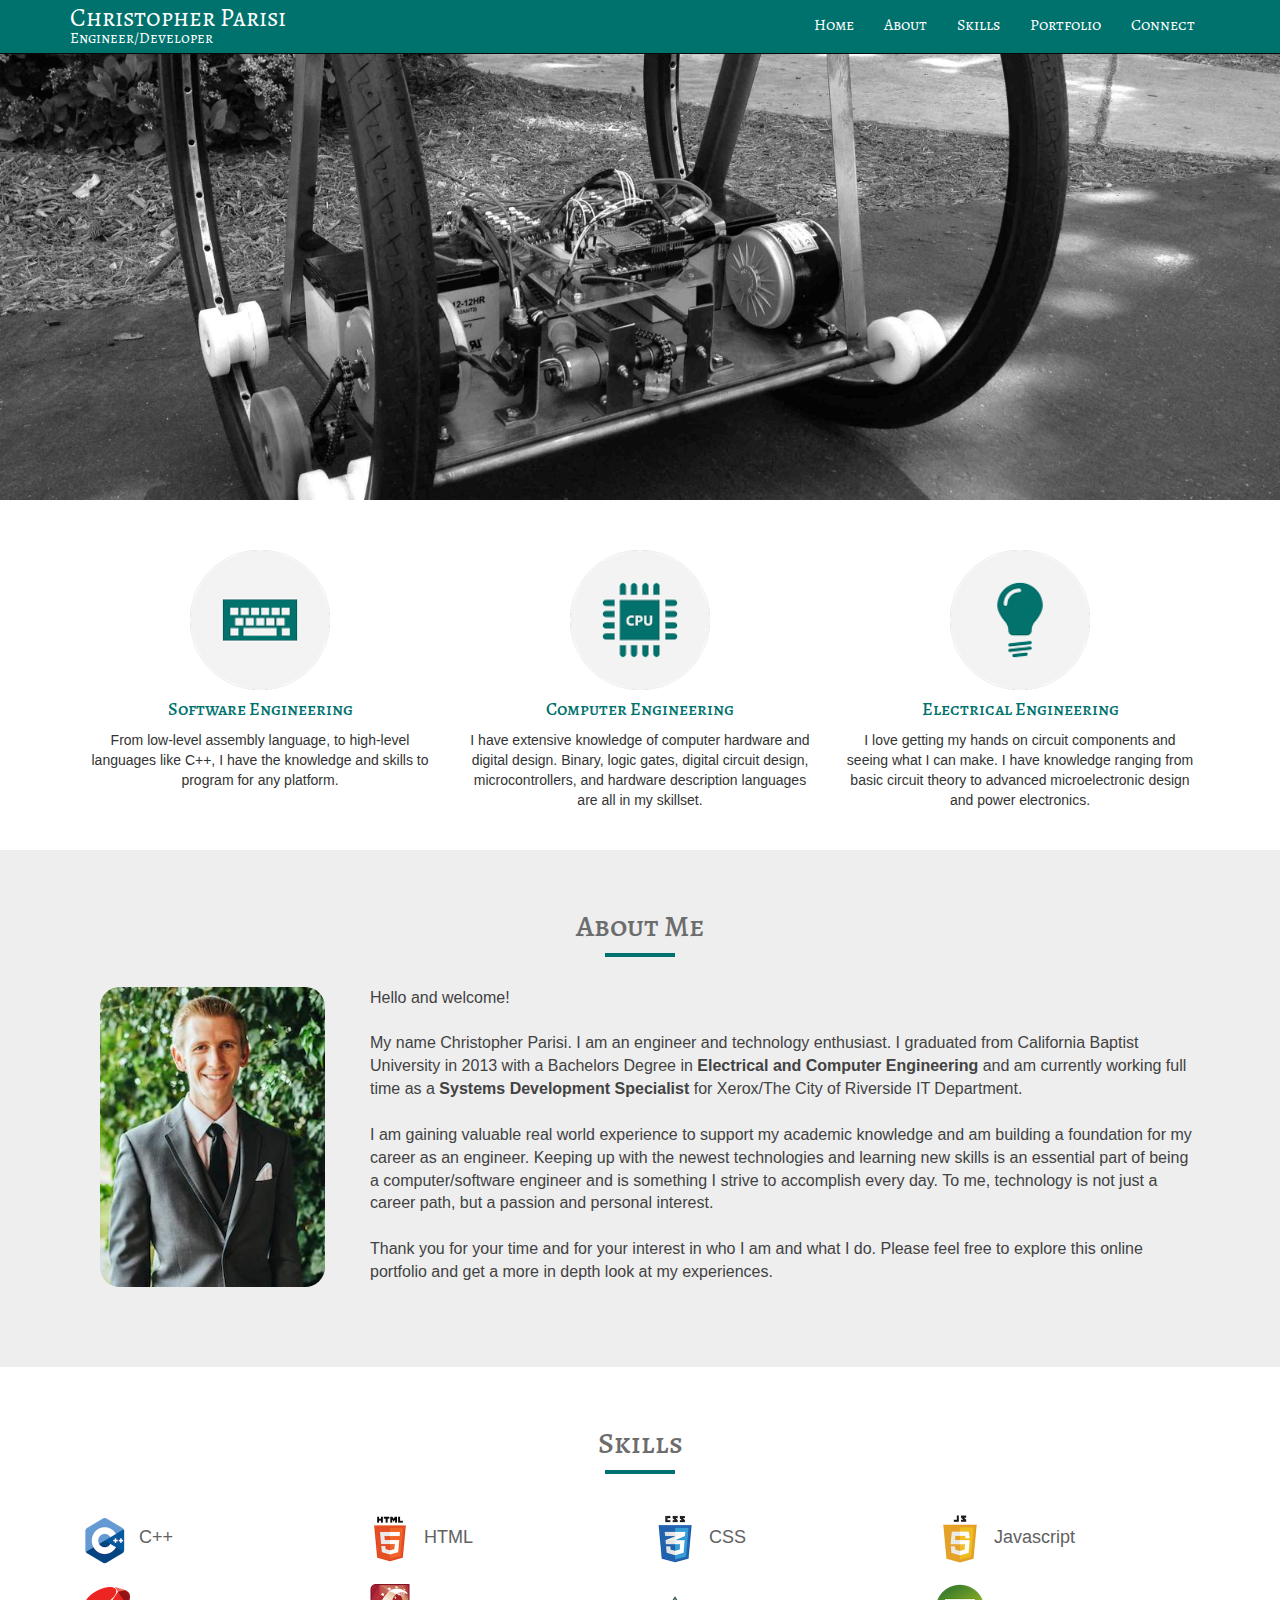
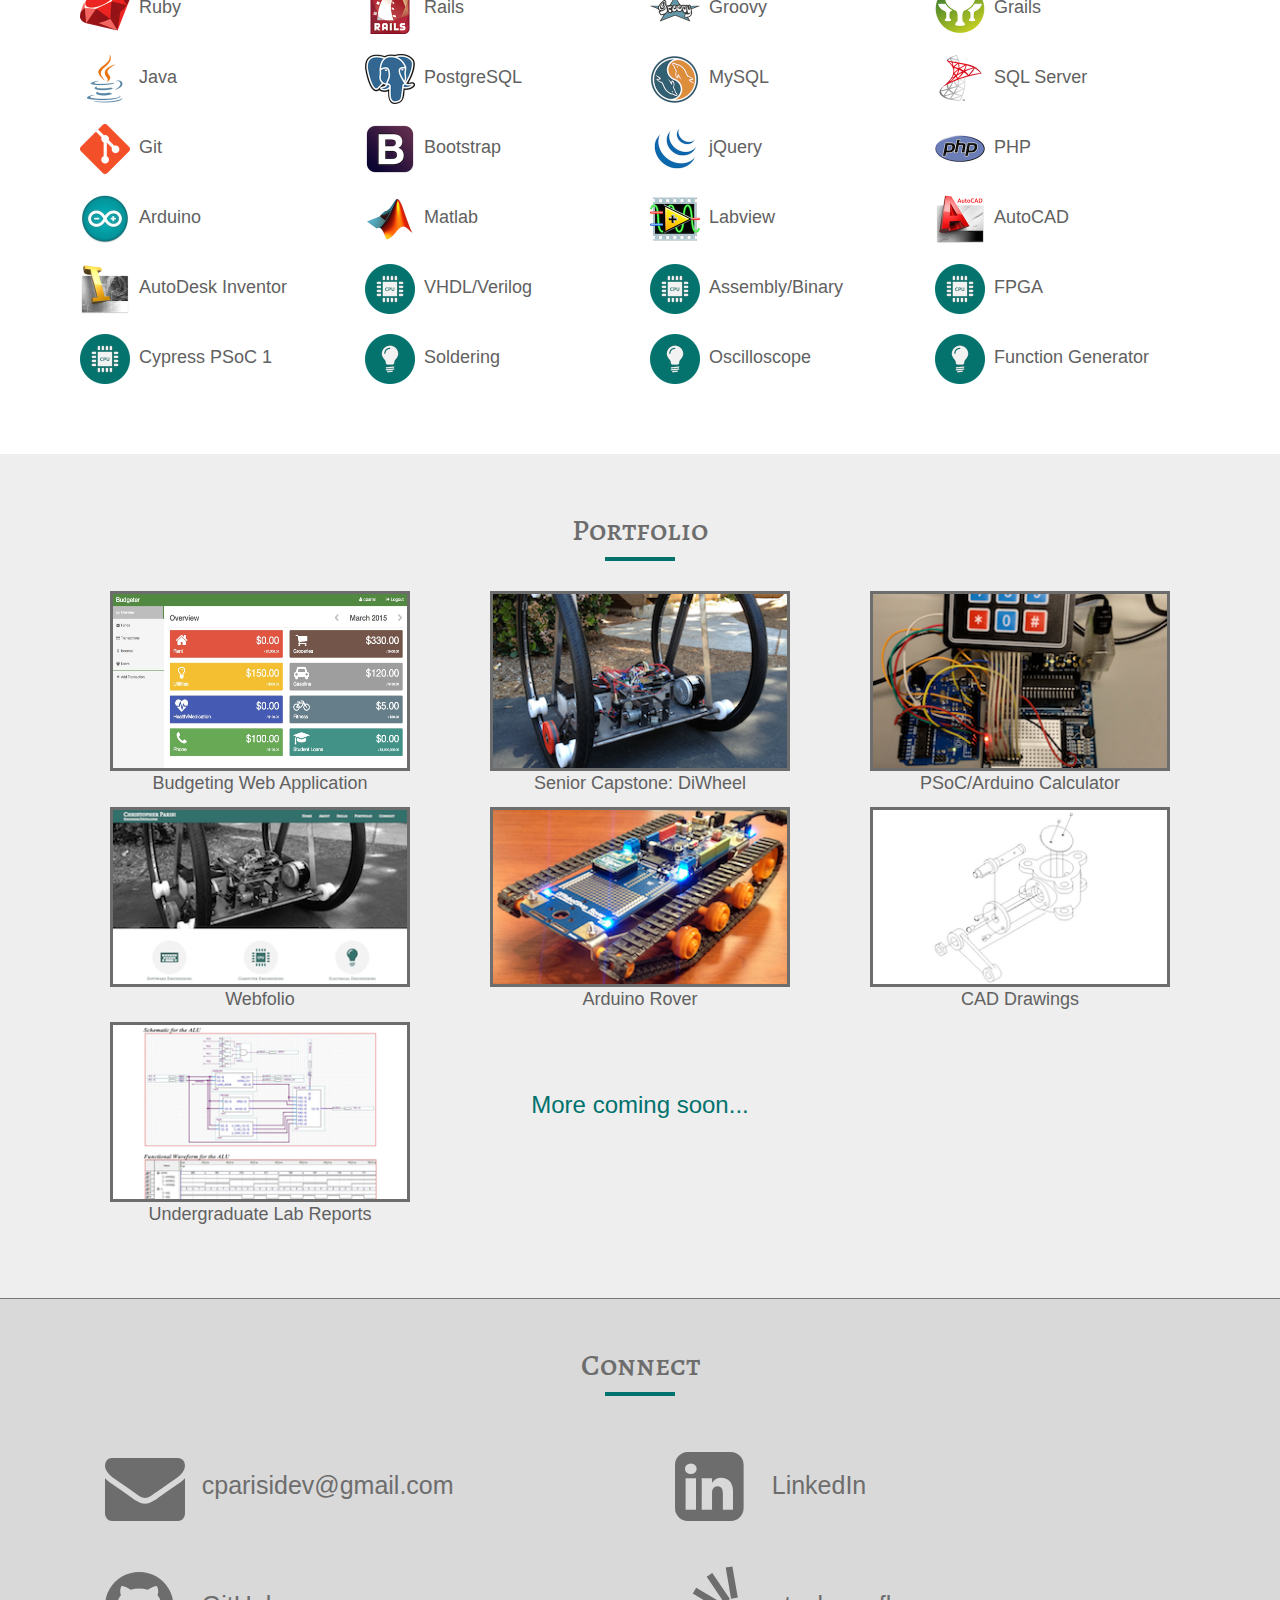
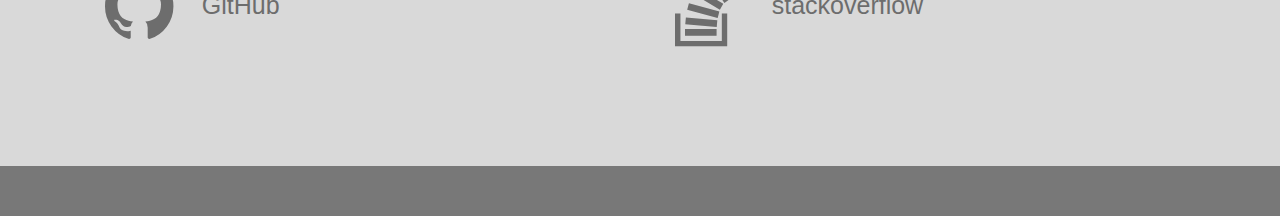
<file: index.html>
<!DOCTYPE html>
<html lang="en">
  <head>
    <meta charset="utf-8">
    <meta http-equiv="X-UA-Compatible" content="IE=edge">
    <meta name="viewport" content="width=device-width, initial-scale=1">
    <!-- The above 3 meta tags *must* come first in the head; any other head content must come *after* these tags -->
    <meta name="description" content="Web Portfolio">
    <meta name="author" content="Christopher Parisi">
    <link rel="icon" href="favicon.ico.png">

    <title>Christopher Parisi</title>

    <!-- Bootstrap core CSS -->
    <link href="css/bootstrap.min.css" rel="stylesheet">

    <!-- Fontawesome CSS -->
    <link href="css/font-awesome.min.css" rel="stylesheet">

    <!-- Custom styles for this template -->
    <link href="css/main.css" rel="stylesheet">

    <!-- HTML5 shim and Respond.js for IE8 support of HTML5 elements and media queries -->
    <!--[if lt IE 9]>
      <script src="https://oss.maxcdn.com/html5shiv/3.7.2/html5shiv.min.js"></script>
      <script src="https://oss.maxcdn.com/respond/1.4.2/respond.min.js"></script>
    <![endif]-->

    <!--[if lt IE 8]>
    <script type="text/javascript">
        window.location = "http://christopherparisi.com/ie-error.html";
    </script>
    <![endif]-->

    <link href='http://fonts.googleapis.com/css?family=Alegreya+SC' rel='stylesheet' type='text/css'>
  </head>

  <body>

    <a name="topAnchor" id="topAnchor"></a>
    <nav class="navbar navbar-inverse navbar-fixed-top" style="height: 54px">
      <div class="container">
        <div class="navbar-header">
          <button type="button" class="navbar-toggle collapsed" data-toggle="collapse" data-target="#navbar" aria-expanded="false" aria-controls="navbar">
            <span class="sr-only">Toggle navigation</span>
            <span class="icon-bar"></span>
            <span class="icon-bar"></span>
            <span class="icon-bar"></span>
          </button>
          <a class="navbar-brand" href="#topAnchor" style="color: #fff;">Christopher Parisi<br><p id="subTitle">Engineer/Developer</p></a>
          
        </div>
        <div id="navbar" class="collapse navbar-collapse">
          <ul class="nav navbar-nav">
            <li><a href="#topAnchor">Home</a></li>
            <li><a href="#aboutAnchor">About</a></li>
            <li><a href="#skillsAnchor">Skills</a></li>
            <li><a href="#portfolioAnchor">Portfolio</a></li>
            <li><a href="#connectAnchor">Connect</a></li>
          </ul>
        </div><!--/.nav-collapse -->
      </div>
    </nav>

    <div class="flip" style="overflow: hidden; max-height: 450px">
      <img src="images/diwheel2bw2_low2.jpg" class="img-responsive flip" alt="" style="margin-left: auto; margin-right: auto;" />
    </div>
    
    <div class="container" style="margin-top:50px;">

      <div class="row rowStyle three-blocks">
        
        <div class="col-xs-12 col-sm-6 col-md-4">
          <div class="icon" style="background-image: url(images/Keyboard-128.png);">
            <div class="icon-hover" style="background-image: url(images/Keyboard-128-hover.png);"> </div>
          </div>
            <h4 class="icon-header"> Software Engineering </h4>
            <p class="expertiseDescription">From low-level assembly language, to high-level languages like C++, I have the knowledge and skills to program for any platform. 
            </p>
        </div>

        <div class="col-xs-12 col-sm-6 col-md-4">
          <div class="computer icon" style="background-image: url(images/CPU-01-128.png);">
            <div class="icon-hover" style="background-image: url(images/CPU-01-128-hover.png);"> </div>
            </div>
          <h4 class="icon-header"> Computer Engineering </h4>
          <p class="expertiseDescription">
            I have extensive knowledge of computer hardware and digital design. Binary, logic gates, digital circuit design, microcontrollers, and hardware description languages are all in my skillset.
          </p>
        </div>

        <div class="col-xs-12 col-sm-6 col-md-4"> 
          <div class="electrical icon" style="background-image: url(images/Light-Bulb-128.png);">
            <div class="icon-hover" style="background-image: url(images/Light-Bulb-128-hover.png);"> </div>
          </div>
            
          <h4 class="icon-header"> Electrical Engineering </h4>
          <p class="expertiseDescription">I love getting my hands on circuit components and seeing what I can make. I have knowledge ranging from basic circuit theory to advanced microelectronic design and power electronics. </p>
        </div>        

        <!--<div class="col-xs-12 col-sm-6 col-md-3">
          <div class="icon" style="background-image: url(images/Pencil-128.png);">
            <div class="icon-hover" style="background-image: url(images/Pencil-128-hover.png);"> </div>
            </div>
          <h4 class="icon-header"> Web Development </h4>
          <p class="expertiseDescription">See the skills I posses in Web
            Development and my proficiency level of each skill</p>
        </div>-->

      </div>

    </div><!-- /.container -->

    <a name="aboutAnchor" id="aboutAnchor"></a>
    <div class="about main-section">
      <a name="aboutAnchor" id="aboutAnchor"></a>
      <div class="container">
        <h2 class="section-title"> About Me </h2>
        <div class="section-title-line"></div>

          <div class="row">
            <div class="col-xs-12 col-sm-4 col-md-4 col-lg-3" style="text-align: center">
              <img src="images/about_me_photo_2.jpg" style="height: 300px; border-radius: 20px" alt="">
              <br><br>
            </div>
            <div class="col-xs-12 col-sm-8 col-md-8 col-lg-9">
              <p class="mainText" style="color: #424242; font-size: 16px">
                Hello and welcome! <br> <br> My name Christopher
                Parisi. I am an engineer and technology enthusiast. I graduated
                from California Baptist University in 2013 with a Bachelors
                Degree in <b>Electrical and Computer Engineering</b> and am currently
                working full time as a <b>Systems Development Specialist</b> for
                Xerox/The City of Riverside IT Department. <br> <br> I am
                gaining valuable real world experience to support my academic
                knowledge and am building a foundation for my career as an
                engineer. Keeping up with the newest technologies and learning
                new skills is an essential part of being a computer/software
                engineer and is something I strive to accomplish every day. To
                me, technology is not just a career path, but a passion and
                personal interest. <br> <br> Thank you for your time
                and for your interest in who I am and what I do. Please feel
                free to explore this online portfolio and get a more in depth
                look at my experiences.
              </p>
            </div>
          </div>
      </div>
    </div>

    <a name="skillsAnchor" id="skillsAnchor"></a>
    <div class="skills main-section">
      <div class="container">
        <h2 class="section-title"> Skills </h2>
        <div class="section-title-line"></div>

        <div class="skillIconItem col-xs-12 col-sm-6 col-md-3">
          <img class="skillIconImage" src="images/icons/c++.png"/>
          <span class="skillIconTitle">C++</span>
        </div>
        <div class="skillIconItem col-xs-12 col-sm-6 col-md-3">
          <img class="skillIconImage" src="images/icons/html.png"/>
          <span class="skillIconTitle">HTML</span>
        </div>
        <div class="skillIconItem col-xs-12 col-sm-6 col-md-3">
          <img class="skillIconImage" src="images/icons/css.png"/>
          <span class="skillIconTitle">CSS</span>
        </div>
        <div class="skillIconItem col-xs-12 col-sm-6 col-md-3">
          <img class="skillIconImage"src="images/icons/js.png"/>
          <span class="skillIconTitle">Javascript</span>
        </div>
        <div class="skillIconItem col-xs-12 col-sm-6 col-md-3">
          <img class="skillIconImage" src="images/icons/ruby.png"/>
          <span class="skillIconTitle">Ruby</span>
        </div>
        <div class="skillIconItem col-xs-12 col-sm-6 col-md-3">
          <img class="skillIconImage" src="images/icons/rails.png"/>
          <span class="skillIconTitle">Rails</span>
        </div>
        <div class="skillIconItem col-xs-12 col-sm-6 col-md-3">
          <img class="skillIconImage" src="images/icons/groovy.png"/>
          <span class="skillIconTitle">Groovy</span>
        </div>
        <div class="skillIconItem col-xs-12 col-sm-6 col-md-3">
          <img class="skillIconImage" src="images/icons/grails.png"/>
          <span class="skillIconTitle">Grails</span>
        </div>
        <div class="skillIconItem col-xs-12 col-sm-6 col-md-3">
          <img class="skillIconImage" src="images/icons/java.png"/>
          <span class="skillIconTitle">Java</span>
        </div>
        <div class="skillIconItem col-xs-12 col-sm-6 col-md-3">
          <img class="skillIconImage" src="images/icons/postgresql.png"/>
          <span class="skillIconTitle">PostgreSQL</span>
        </div>
        <div class="skillIconItem col-xs-12 col-sm-6 col-md-3">
          <img class="skillIconImage" src="images/icons/mysql.png"/>
          <span class="skillIconTitle">MySQL</span>
        </div>
        <div class="skillIconItem col-xs-12 col-sm-6 col-md-3">
          <img class="skillIconImage" src="images/icons/sqlserver.png"/>
          <span class="skillIconTitle">SQL Server</span>
        </div>
        <div class="skillIconItem col-xs-12 col-sm-6 col-md-3">
          <img class="skillIconImage" src="images/icons/git.png"/>
          <span class="skillIconTitle">Git</span>
        </div>
        <div class="skillIconItem col-xs-12 col-sm-6 col-md-3">
          <img class="skillIconImage" src="images/icons/bootstrap.png"/>
          <span class="skillIconTitle">Bootstrap</span>
        </div>
        <div class="skillIconItem col-xs-12 col-sm-6 col-md-3">
          <img class="skillIconImage" src="images/icons/jquery.png"/>
          <span class="skillIconTitle">jQuery</span>
        </div>
        <div class="skillIconItem col-xs-12 col-sm-6 col-md-3">
          <img class="skillIconImage" src="images/icons/php.png"/>
          <span class="skillIconTitle">PHP</span>
        </div>
        <div class="skillIconItem col-xs-12 col-sm-6 col-md-3">
          <img class="skillIconImage" src="images/icons/arduino.png"/>
          <span class="skillIconTitle">Arduino</span>
        </div>
        <div class="skillIconItem col-xs-12 col-sm-6 col-md-3">
          <img class="skillIconImage" src="images/icons/matlab.png"/>
          <span class="skillIconTitle">Matlab</span>
        </div>
        <div class="skillIconItem col-xs-12 col-sm-6 col-md-3">
          <img class="skillIconImage" src="images/icons/labview.png"/>
          <span class="skillIconTitle">Labview</span>
        </div>
        <div class="skillIconItem col-xs-12 col-sm-6 col-md-3">
          <img class="skillIconImage" src="images/icons/autocad.png"/>
          <span class="skillIconTitle">AutoCAD</span>
        </div>
        <div class="skillIconItem col-xs-12 col-sm-6 col-md-3">
          <img class="skillIconImage" src="images/icons/inventor.png"/>
          <span class="skillIconTitle">AutoDesk Inventor</span>
        </div>
        <div class="skillIconItem col-xs-12 col-sm-6 col-md-3">
          <img class="skillIconImage" src="images/icons/computerskill.png"/>
          <span class="skillIconTitle">VHDL/Verilog</span>
        </div>
        <div class="skillIconItem col-xs-12 col-sm-6 col-md-3">
          <img class="skillIconImage" src="images/icons/computerskill.png"/>
          <span class="skillIconTitle">Assembly/Binary</span>
        </div>
        <div class="skillIconItem col-xs-12 col-sm-6 col-md-3">
          <img class="skillIconImage" src="images/icons/computerskill.png"/>
          <span class="skillIconTitle">FPGA</span>
        </div>
        <div class="skillIconItem col-xs-12 col-sm-6 col-md-3">
          <img class="skillIconImage" src="images/icons/computerskill.png"/>
          <span class="skillIconTitle">Cypress PSoC 1</span>
        </div>
        <div class="skillIconItem col-xs-12 col-sm-6 col-md-3">
          <img class="skillIconImage" src="images/icons/electricalskill.png"/>
          <span class="skillIconTitle">Soldering</span>
        </div>
        <div class="skillIconItem col-xs-12 col-sm-6 col-md-3">
          <img class="skillIconImage" src="images/icons/electricalskill.png"/>
          <span class="skillIconTitle">Oscilloscope</span>
        </div>
        <div class="skillIconItem col-xs-12 col-sm-6 col-md-3">
          <img class="skillIconImage" src="images/icons/electricalskill.png"/>
          <span class="skillIconTitle">Function Generator</span>
        </div>

      </div>
    </div>

    <a name="portfolioAnchor" id="portfolioAnchor"></a>
    <div class="portfolio main-section">
      <div class="container">

        <h2 class="section-title"> Portfolio </h2>
        <div class="section-title-line"></div>

        <div class="col-xs-12 col-sm-6 col-md-4">
          <a class="portfolio-link" href="budgetapp.html"><img class="portfolioItemImage" src="images/projectimages/budgeter1.png" width="300px" height="180px" alt="...">
          <p class="portfolioIconTitle">Budgeting Web Application</p></a>
        </div>

        <div class="col-xs-12 col-sm-6 col-md-4">
          <a class="portfolio-link" href="diwheel.html"><img class="portfolioItemImage" src="images/projectimages/diwheelicon.png" width="300px" height="180px" alt="...">
          <p class="portfolioIconTitle">Senior Capstone: DiWheel</p></a>
        </div>

        <div class="col-xs-12 col-sm-6 col-md-4">
          <a class="portfolio-link" href="psoccalulator.html"><img class="portfolioItemImage" src="images/projectimages/psoccalcicon.png" width="300px" height="180px" alt="...">
          <p class="portfolioIconTitle">PSoC/Arduino Calculator</p></a>
        </div>

        <div class="col-xs-12 col-sm-6 col-md-4">
          <a class="portfolio-link" href="webfolio.html"><img class="portfolioItemImage" src="images/projectimages/webfolioicon.png" width="300px" height="180px" alt="...">
          <p class="portfolioIconTitle">Webfolio</p></a>
        </div>

        <div class="col-xs-12 col-sm-6 col-md-4">
          <a class="portfolio-link" href="arduinorover.html"><img class="portfolioItemImage" src="images/projectimages/arduinorovericon.png" width="300px" height="180px" alt="...">
          <p class="portfolioIconTitle">Arduino Rover</p></a>
        </div>

        <div class="col-xs-12 col-sm-6 col-md-4">
          <a class="portfolio-link" href="cad.html"><img class="portfolioItemImage" src="images/projectimages/cadicon.png" width="300px" height="180px" alt="...">
          <p class="portfolioIconTitle">CAD Drawings</p></a>
        </div>

        <div class="col-xs-12 col-sm-6 col-md-4">
          <a class="portfolio-link" href="labreports.html"><img class="portfolioItemImage" src="images/projectimages/labreportsicon.png" width="300px" height="180px" alt="...">
          <p class="portfolioIconTitle">Undergraduate Lab Reports</p></a>
        </div>

        <div class="col-xs-12 col-sm-6 col-md-4">
          <h3 style="text-align: center; padding-top: 50px; color: #00726d">More coming soon...</h3>
        </div>

        
      </div>

    </div>

    <a name="connectAnchor" id="connectAnchor"></a>
    <div class="contact">
      <div class="container connect-container">
        <h2 class="section-title"> Connect </h2>
        <div class="section-title-line"></div>

        <div class="col-lg-6 col-md-6 col-sm-6 col-xs-12">
          <a href="mailto:cparisidev@gmail.com"> <i class="fa fa-fw fa-envelope contactIcon"></i>
          <span class="contact-desc email-desc"> cparisidev@gmail.com </span></a>
        </div>
        <div class="col-lg-6 col-md-6 col-sm-6 col-xs-12">
          <a href="http://www.linkedin.com/in/christopherwilliamparisi" target="_blank"><i class="fa fa-fw fa-linkedin-square contactIcon"></i>
          <span class="contact-desc"> LinkedIn </span></a>
        </div>
        <div class="col-lg-6 col-md-6 col-sm-6 col-xs-12">
          <a href="https://github.com/cwparisi" target="_blank"><i class="fa fa-fw fa-github contactIcon"></i>
          <span class="contact-desc"> GitHub </span></a>
        </div>
        <div class="col-lg-6 col-md-6 col-sm-6 col-xs-12">
          <a href="http://stackoverflow.com/users/2765720/chrisp" target="_blank"> <i class="fa fa-fw fa-stack-overflow contactIcon"></i>
          <span class="contact-desc"> stackoverflow </span></a>

        </div>
      </div>
    </div>


    <!-- Bootstrap core JavaScript
    ================================================== -->
    <!-- Placed at the end of the document so the pages load faster -->
    <script src="https://ajax.googleapis.com/ajax/libs/jquery/1.11.2/jquery.min.js"></script>
    <script src="js/bootstrap.min.js"></script>
    <script>
      $('a').click(function(){
      $('html, body').animate({
          scrollTop: $( $(this).attr('href') ).offset().top
        }, 500);
        return false;
      });
    </script>
    <!-- IE10 viewport hack for Surface/desktop Windows 8 bug -->
    <script src="js/ie10-viewport-bug-workaround.js"></script>
  </body>
</html>
</file>
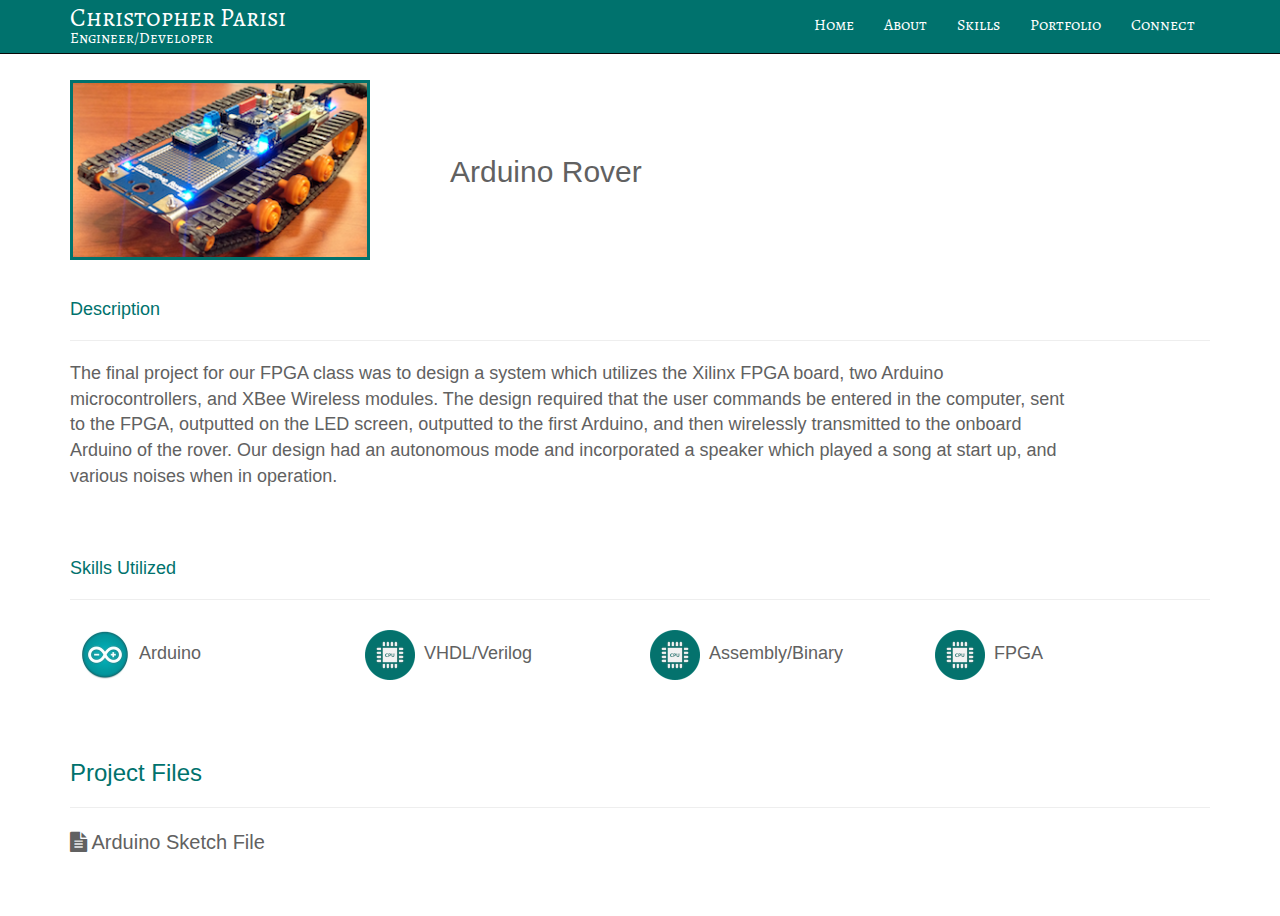
<file: arduinorover.html>
<!DOCTYPE html>
<html lang="en">
  <head>
    <meta charset="utf-8">
    <meta http-equiv="X-UA-Compatible" content="IE=edge">
    <meta name="viewport" content="width=device-width, initial-scale=1">
    <!-- The above 3 meta tags *must* come first in the head; any other head content must come *after* these tags -->
    <meta name="description" content="Web Portfolio">
    <meta name="author" content="Christopher Parisi">
    <link rel="icon" href="favicon.ico.png">

    <title>Parisi | Arduino Rover</title>

    <!-- Bootstrap core CSS -->
    <link href="css/bootstrap.min.css" rel="stylesheet">

    <!-- Fontawesome CSS -->
    <link href="css/font-awesome.min.css" rel="stylesheet">

    <!-- Custom styles for this template -->
    <link href="css/main.css" rel="stylesheet">

    <!-- HTML5 shim and Respond.js for IE8 support of HTML5 elements and media queries -->
    <!--[if lt IE 9]>
      <script src="https://oss.maxcdn.com/html5shiv/3.7.2/html5shiv.min.js"></script>
      <script src="https://oss.maxcdn.com/respond/1.4.2/respond.min.js"></script>
    <![endif]-->

    <!--[if lt IE 8]>
    <script type="text/javascript">
        window.location = "http://christopherparisi.com/ie-error.html";
    </script>
    <![endif]-->

    <link href='http://fonts.googleapis.com/css?family=Alegreya+SC' rel='stylesheet' type='text/css'>
  </head>

  <body>

    <a name="topAnchor" id="topAnchor"></a>
    <nav class="navbar navbar-inverse navbar-fixed-top" style="height: 54px">
      <div class="container">
        <div class="navbar-header">
          <button type="button" class="navbar-toggle collapsed" data-toggle="collapse" data-target="#navbar" aria-expanded="false" aria-controls="navbar">
            <span class="sr-only">Toggle navigation</span>
            <span class="icon-bar"></span>
            <span class="icon-bar"></span>
            <span class="icon-bar"></span>
          </button>
          <a class="navbar-brand" href="index.html" style="color: #fff;">Christopher Parisi<br><p id="subTitle">Engineer/Developer</p></a>
          
        </div>
        <div id="navbar" class="collapse navbar-collapse">
          <ul class="nav navbar-nav">
            <li><a href="index.html#topAnchor">Home</a></li>
            <li><a href="index.html#aboutAnchor">About</a></li>
            <li><a href="index.html#skillsAnchor">Skills</a></li>
            <li><a href="index.html#portfolioAnchor">Portfolio</a></li>
            <li><a href="index.html#connectAnchor">Connect</a></li>
          </ul>
        </div><!--/.nav-collapse -->
      </div>
    </nav>

    <div class="container">

      <div class="project-top row">
        <div class="col-sm-12 col-md-4" style="padding-left: 0px">
          <img src="images/projectimages/arduinorovericon.png" class="project-image" width="300px" height="180px">
        </div>
        <div class="col-sm-12 col-md-8" style="padding-left: 0px">
          <h2 class="project-title">Arduino Rover</h2>
        </div>
        <!--<h2 class="project-title"><img src="images/projectimages/arduinorovericon.png" class="project-image" width="300px" height="180px"> Arduino Rover</h2>-->
      </div>

      <div class="project-section row">
        <h4 class="project-section-title">Description</h4>
        <hr>
        <p class="project-description">
          The final project for our FPGA class was to design a system which utilizes the Xilinx FPGA board, two Arduino microcontrollers, and XBee Wireless modules. The design required that the user commands be entered in the computer, sent to the FPGA, outputted on the LED screen, outputted to the first Arduino, and then wirelessly transmitted to the onboard Arduino of the rover. Our design had an autonomous mode and incorporated a speaker which played a song at start up, and various noises when in operation.
        </p>
      </div>

      <div class="project-section row">
        <h4 class="project-section-title">Skills Utilized</h4>
        <hr>
        <div class="skillIconItem col-xs-12 col-sm-6 col-md-3">
          <img class="skillIconImage" src="images/icons/arduino.png"/>
          <span class="skillIconTitle">Arduino</span>
        </div>
        <div class="skillIconItem col-xs-12 col-sm-6 col-md-3">
          <img class="skillIconImage" src="images/icons/computerskill.png"/>
          <span class="skillIconTitle">VHDL/Verilog</span>
        </div>
        <div class="skillIconItem col-xs-12 col-sm-6 col-md-3">
          <img class="skillIconImage" src="images/icons/computerskill.png"/>
          <span class="skillIconTitle">Assembly/Binary</span>
        </div>
        <div class="skillIconItem col-xs-12 col-sm-6 col-md-3">
          <img class="skillIconImage" src="images/icons/computerskill.png"/>
          <span class="skillIconTitle">FPGA</span>
        </div>
      </div>

      <div class="project-section row">
        <h3 class="project-section-title">Project Files</h3>
        <hr>
        <a href="files/arduino-rover-sketch.ino" target="_blank"><div class="project-file"><i class="fa fa-file-text"></i> Arduino Sketch File</div></a>
       </div>

    </div>

    <!-- Bootstrap core JavaScript
    ================================================== -->
    <!-- Placed at the end of the document so the pages load faster -->
    <script src="https://ajax.googleapis.com/ajax/libs/jquery/1.11.2/jquery.min.js"></script>
    <script src="js/bootstrap.min.js"></script>
    <script>
      $('a').click(function(){
      $('html, body').animate({
          scrollTop: $( $(this).attr('href') ).offset().top
        }, 500);
        return false;
      });
    </script>
    <!-- IE10 viewport hack for Surface/desktop Windows 8 bug -->
    <script src="js/ie10-viewport-bug-workaround.js"></script>
  </body>
</html>
</file>
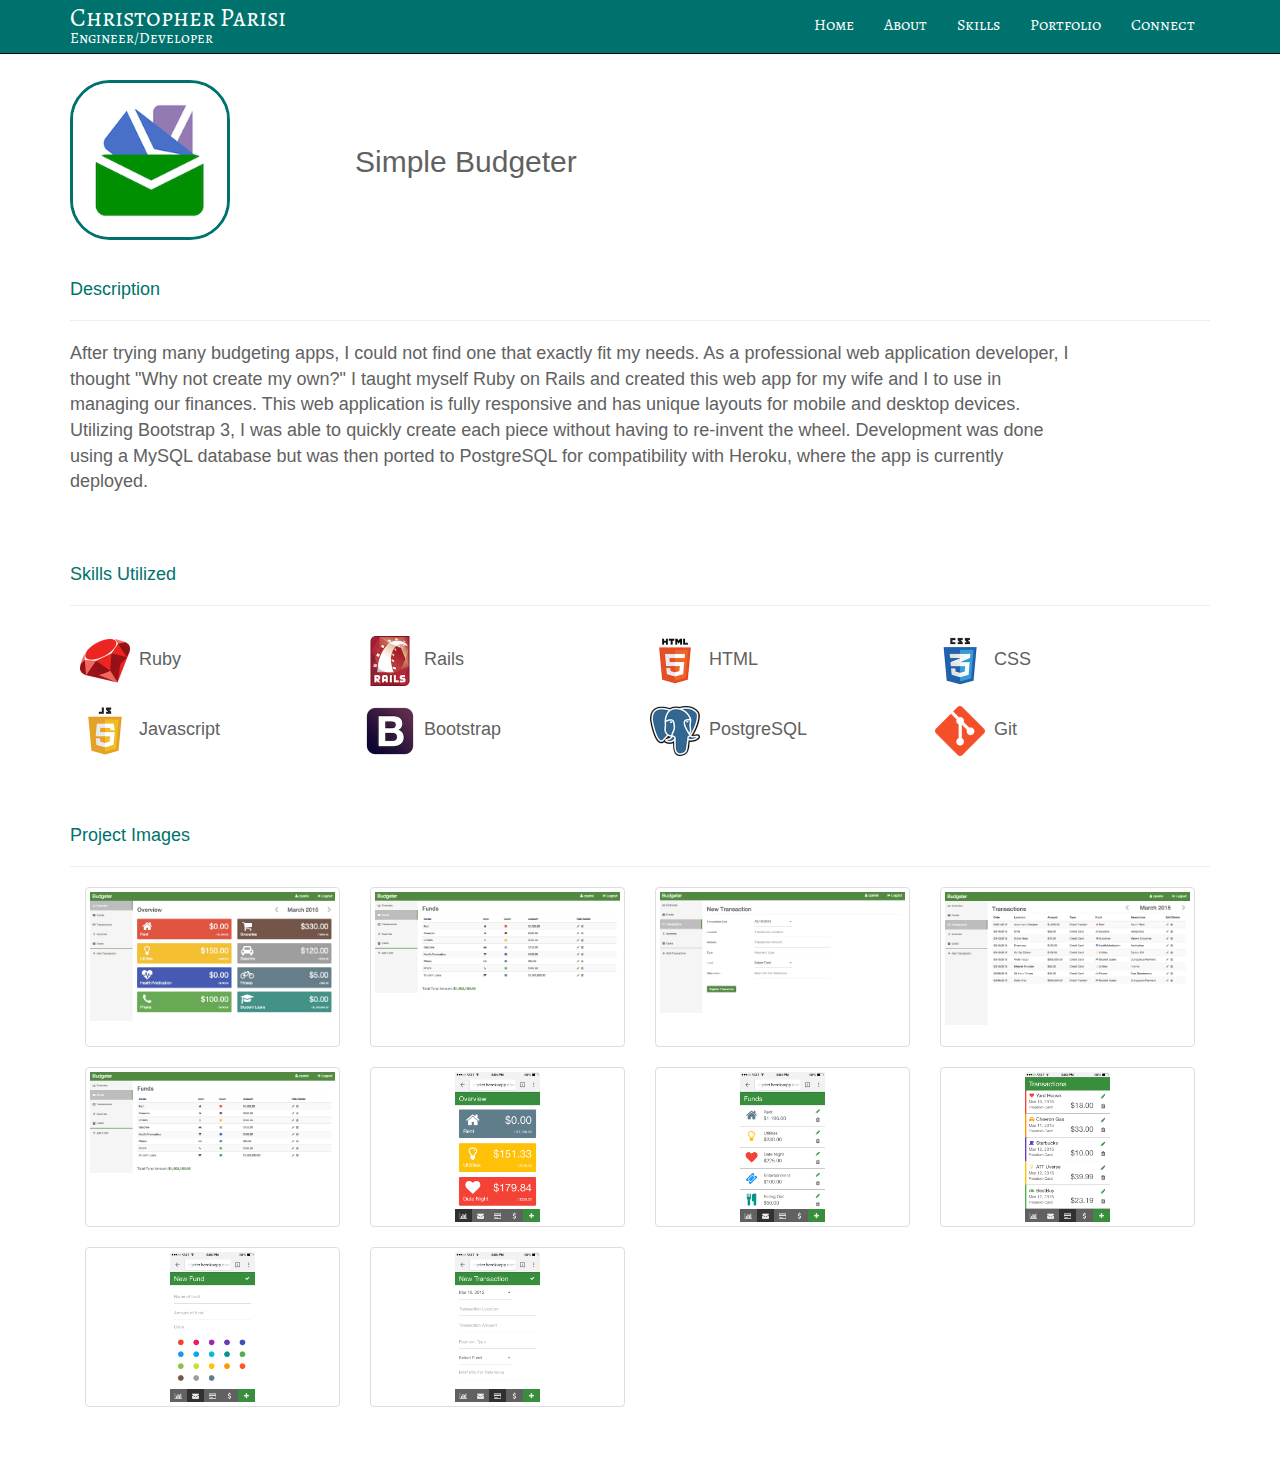
<file: budgetapp.html>
<!DOCTYPE html>
<html lang="en">
  <head>
    <meta charset="utf-8">
    <meta http-equiv="X-UA-Compatible" content="IE=edge">
    <meta name="viewport" content="width=device-width, initial-scale=1">
    <!-- The above 3 meta tags *must* come first in the head; any other head content must come *after* these tags -->
    <meta name="description" content="Web Portfolio">
    <meta name="author" content="Christopher Parisi">
    <link rel="icon" href="favicon.ico.png">

    <title>Parisi | Budgeter</title>

    <!-- Bootstrap core CSS -->
    <link href="css/bootstrap.min.css" rel="stylesheet">

    <!-- Fontawesome CSS -->
    <link href="css/font-awesome.min.css" rel="stylesheet">

    <!-- Custom styles for this template -->
    <link href="css/main.css" rel="stylesheet">

    <!-- HTML5 shim and Respond.js for IE8 support of HTML5 elements and media queries -->
    <!--[if lt IE 9]>
      <script src="https://oss.maxcdn.com/html5shiv/3.7.2/html5shiv.min.js"></script>
      <script src="https://oss.maxcdn.com/respond/1.4.2/respond.min.js"></script>
    <![endif]-->

    <!--[if lt IE 8]>
    <script type="text/javascript">
        window.location = "http://christopherparisi.com/ie-error.html";
    </script>
    <![endif]-->

    <link href='http://fonts.googleapis.com/css?family=Alegreya+SC' rel='stylesheet' type='text/css'>
  </head>

  <body>

    <a name="topAnchor" id="topAnchor"></a>
    <nav class="navbar navbar-inverse navbar-fixed-top" style="height: 54px">
      <div class="container">
        <div class="navbar-header">
          <button type="button" class="navbar-toggle collapsed" data-toggle="collapse" data-target="#navbar" aria-expanded="false" aria-controls="navbar">
            <span class="sr-only">Toggle navigation</span>
            <span class="icon-bar"></span>
            <span class="icon-bar"></span>
            <span class="icon-bar"></span>
          </button>
          <a class="navbar-brand" href="index.html" style="color: #fff;">Christopher Parisi<br><p id="subTitle">Engineer/Developer</p></a>
          
        </div>
        <div id="navbar" class="collapse navbar-collapse">
          <ul class="nav navbar-nav">
            <li><a href="index.html#topAnchor">Home</a></li>
            <li><a href="index.html#aboutAnchor">About</a></li>
            <li><a href="index.html#skillsAnchor">Skills</a></li>
            <li><a href="index.html#portfolioAnchor">Portfolio</a></li>
            <li><a href="index.html#connectAnchor">Connect</a></li>
          </ul>
        </div><!--/.nav-collapse -->
      </div>
    </nav>

    <div class="container">

      <div class="project-top row">
        <div class="col-sm-12 col-md-3" style="padding-left: 0px">
          <img src="images/projectimages/budgetericon.png" class="project-image-app" alt="budgeter icon" width="160px" style="vertical-align: middle"/>
        </div>
        <div class="col-sm-12 col-md-9" style="padding-left: 0px">
          <h2 class="project-title budgeter-title">Simple Budgeter</h2>
        </div>
        <!--<h2 class="project-title"><img src="images/projectimages/budgetericon.png" class="project-image-app" alt="budgeter icon" width="160px" style="vertical-align: middle"/> Simple Budgeter</h2>-->
      </div>

      <div class="project-section row">
        <h4 class="project-section-title">Description</h4>
        <hr>
        <p class="project-description">
          After trying many budgeting apps, I could not find one that exactly fit my needs. As a professional web application developer, I thought "Why not create my own?" I taught myself Ruby on Rails and created this web app for my wife and I to use in managing our finances. This web application is fully responsive and has unique layouts for mobile and desktop devices. Utilizing Bootstrap 3, I was able to quickly create each piece without having to re-invent the wheel. Development was done using a MySQL database but was then ported to PostgreSQL for compatibility with Heroku, where the app is currently deployed.
        </p>
      </div>

      <div class="project-section row">
        <h4 class="project-section-title">Skills Utilized</h4>
        <hr>
        <div class="skillIconItem col-xs-12 col-sm-6 col-md-3">
          <img class="skillIconImage" src="images/icons/ruby.png"/>
          <span class="skillIconTitle">Ruby</span>
        </div>
        <div class="skillIconItem col-xs-12 col-sm-6 col-md-3">
          <img class="skillIconImage" src="images/icons/rails.png"/>
          <span class="skillIconTitle">Rails</span>
        </div>
        <div class="skillIconItem col-xs-12 col-sm-6 col-md-3">
          <img class="skillIconImage" src="images/icons/html.png"/>
          <span class="skillIconTitle">HTML</span>
        </div>
        <div class="skillIconItem col-xs-12 col-sm-6 col-md-3">
          <img class="skillIconImage" src="images/icons/css.png"/>
          <span class="skillIconTitle">CSS</span>
        </div>
        <div class="skillIconItem col-xs-12 col-sm-6 col-md-3">
          <img class="skillIconImage" src="images/icons/js.png"/>
          <span class="skillIconTitle">Javascript</span>
        </div>
        <div class="skillIconItem col-xs-12 col-sm-6 col-md-3">
          <img class="skillIconImage" src="images/icons/bootstrap.png"/>
          <span class="skillIconTitle">Bootstrap</span>
        </div>
        <div class="skillIconItem col-xs-12 col-sm-6 col-md-3">
          <img class="skillIconImage" src="images/icons/postgresql.png"/>
          <span class="skillIconTitle">PostgreSQL</span>
        </div>
        <div class="skillIconItem col-xs-12 col-sm-6 col-md-3">
          <img class="skillIconImage" src="images/icons/git.png"/>
          <span class="skillIconTitle">Git</span>
        </div>    
      </div>

      <div class="project-section row">
        <h4 class="project-section-title">Project Images</h4>
        <hr>

        <div class="row">
          <div class="col-xs-12 col-sm-6 col-md-3">
            <a href="images/projectimages/budgeter1.png" target="_blank" class="thumbnail">
              <img class="project-thumbnail-img" src="images/projectimages/budgeter1.png" alt="...">
            </a>
          </div>
          <div class="col-xs-12 col-sm-6 col-md-3">
            <a href="images/projectimages/budgeter2.png" target="_blank" class="thumbnail">
              <img class="project-thumbnail-img" src="images/projectimages/budgeter2.png" alt="...">
            </a>
          </div>
          <div class="col-xs-12 col-sm-6 col-md-3">
            <a href="images/projectimages/budgeter3.png" target="_blank" class="thumbnail">
              <img class="project-thumbnail-img" src="images/projectimages/budgeter3.png" alt="...">
            </a>
          </div>
          <div class="col-xs-12 col-sm-6 col-md-3">
            <a href="images/projectimages/budgeter4.png" target="_blank" class="thumbnail">
              <img class="project-thumbnail-img" src="images/projectimages/budgeter4.png" alt="...">
            </a>
          </div>
          <div class="col-xs-12 col-sm-6 col-md-3">
            <a href="images/projectimages/budgeter2.png" target="_blank" class="thumbnail">
              <img class="project-thumbnail-img" src="images/projectimages/budgeter2.png" alt="...">
            </a>
          </div>
          <div class="col-xs-12 col-sm-6 col-md-3">
            <a href="images/projectimages/budgeter-mobile1.png" target="_blank" class="thumbnail">
              <img class="project-thumbnail-img" src="images/projectimages/budgeter-mobile1.png" alt="...">
            </a>
          </div>
          <div class="col-xs-12 col-sm-6 col-md-3">
            <a href="images/projectimages/budgeter-mobile2.png" target="_blank" class="thumbnail">
              <img class="project-thumbnail-img" src="images/projectimages/budgeter-mobile2.png" alt="...">
            </a>
          </div>
          <div class="col-xs-12 col-sm-6 col-md-3">
            <a href="images/projectimages/budgeter-mobile3.png" target="_blank" class="thumbnail">
              <img class="project-thumbnail-img" src="images/projectimages/budgeter-mobile3.png" alt="...">
            </a>
          </div>
          <div class="col-xs-12 col-sm-6 col-md-3">
            <a href="images/projectimages/budgeter-mobile4.png" target="_blank" class="thumbnail">
              <img class="project-thumbnail-img" src="images/projectimages/budgeter-mobile4.png" alt="...">
            </a>
          </div>
          <div class="col-xs-12 col-sm-6 col-md-3">
            <a href="images/projectimages/budgeter-mobile5.png" target="_blank" class="thumbnail">
              <img class="project-thumbnail-img" src="images/projectimages/budgeter-mobile5.png" alt="...">
            </a>
          </div>
        </div>  
      </div>

    </div>

    <!-- Bootstrap core JavaScript
    ================================================== -->
    <!-- Placed at the end of the document so the pages load faster -->
    <script src="https://ajax.googleapis.com/ajax/libs/jquery/1.11.2/jquery.min.js"></script>
    <script src="js/bootstrap.min.js"></script>
    <script>
      $('a').click(function(){
      $('html, body').animate({
          scrollTop: $( $(this).attr('href') ).offset().top
        }, 500);
        return false;
      });
    </script>
    <!-- IE10 viewport hack for Surface/desktop Windows 8 bug -->
    <script src="js/ie10-viewport-bug-workaround.js"></script>
  </body>
</html>
</file>
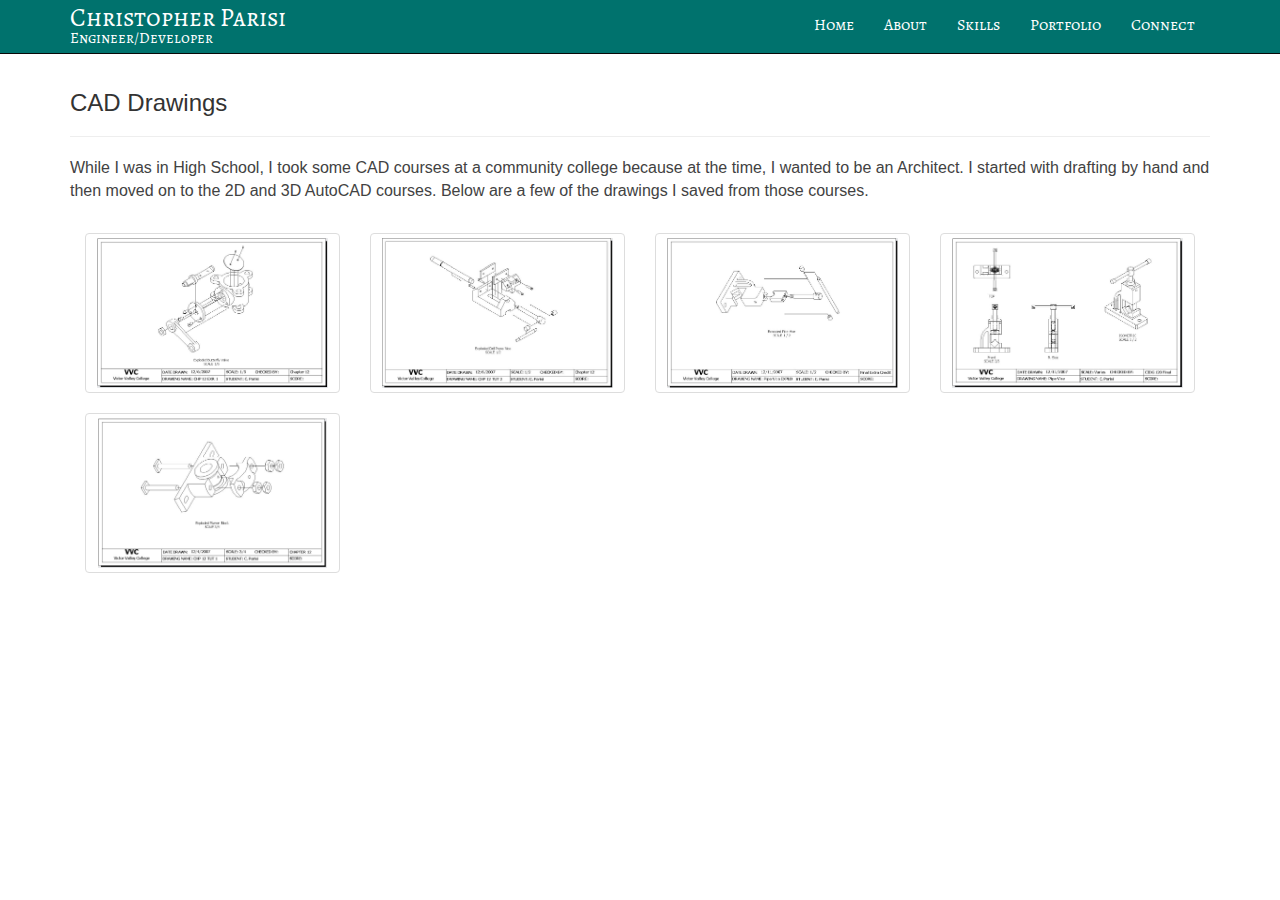
<file: cad.html>
<!DOCTYPE html>
<html lang="en">
  <head>
    <meta charset="utf-8">
    <meta http-equiv="X-UA-Compatible" content="IE=edge">
    <meta name="viewport" content="width=device-width, initial-scale=1">
    <!-- The above 3 meta tags *must* come first in the head; any other head content must come *after* these tags -->
    <meta name="description" content="Web Portfolio">
    <meta name="author" content="Christopher Parisi">
    <link rel="icon" href="favicon.ico.png">

    <title>Parisi | CAD</title>

    <!-- Bootstrap core CSS -->
    <link href="css/bootstrap.min.css" rel="stylesheet">

    <!-- Fontawesome CSS -->
    <link href="css/font-awesome.min.css" rel="stylesheet">

    <!-- Custom styles for this template -->
    <link href="css/main.css" rel="stylesheet">

    <!-- HTML5 shim and Respond.js for IE8 support of HTML5 elements and media queries -->
    <!--[if lt IE 9]>
      <script src="https://oss.maxcdn.com/html5shiv/3.7.2/html5shiv.min.js"></script>
      <script src="https://oss.maxcdn.com/respond/1.4.2/respond.min.js"></script>
    <![endif]-->

    <!--[if lt IE 8]>
    <script type="text/javascript">
        window.location = "http://christopherparisi.com/ie-error.html";
    </script>
    <![endif]-->

    <link href='http://fonts.googleapis.com/css?family=Alegreya+SC' rel='stylesheet' type='text/css'>
  </head>

  <body>

    <a name="topAnchor" id="topAnchor"></a>
    <nav class="navbar navbar-inverse navbar-fixed-top" style="height: 54px">
      <div class="container">
        <div class="navbar-header">
          <button type="button" class="navbar-toggle collapsed" data-toggle="collapse" data-target="#navbar" aria-expanded="false" aria-controls="navbar">
            <span class="sr-only">Toggle navigation</span>
            <span class="icon-bar"></span>
            <span class="icon-bar"></span>
            <span class="icon-bar"></span>
          </button>
          <a class="navbar-brand" href="index.html" style="color: #fff;">Christopher Parisi<br><p id="subTitle">Engineer/Developer</p></a>
          
        </div>
        <div id="navbar" class="collapse navbar-collapse">
          <ul class="nav navbar-nav">
            <li><a href="index.html#topAnchor">Home</a></li>
            <li><a href="index.html#aboutAnchor">About</a></li>
            <li><a href="index.html#skillsAnchor">Skills</a></li>
            <li><a href="index.html#portfolioAnchor">Portfolio</a></li>
            <li><a href="index.html#connectAnchor">Connect</a></li>
          </ul>
        </div><!--/.nav-collapse -->
      </div>
    </nav>

    <div class="container">
      <br><h3>CAD Drawings</h3>
      <hr>
      <p style="color: #424242; font-size: 16px;">While I was in High School, I took some CAD courses at a community college because at the time, I wanted to be an Architect. I started with drafting by hand and then moved on to the 2D and 3D AutoCAD courses. Below are a few of the drawings I saved from those courses.</p>
      <br>

        <div class="row">
          <div class="col-xs-12 col-sm-6 col-md-3">
            <a href="images/projectimages/CAD1.jpg" target="_blank" class="thumbnail">
              <img class="project-thumbnail-img" src="images/projectimages/CAD1.jpg" alt="...">
            </a>
          </div>
          <div class="col-xs-12 col-sm-6 col-md-3">
            <a href="images/projectimages/CAD2.jpg" target="_blank" class="thumbnail">
              <img class="project-thumbnail-img" src="images/projectimages/CAD2.jpg" alt="...">
            </a>
          </div>
          <div class="col-xs-12 col-sm-6 col-md-3">
            <a href="images/projectimages/CAD3.jpg" target="_blank" class="thumbnail">
              <img class="project-thumbnail-img" src="images/projectimages/CAD3.jpg" alt="...">
            </a>
          </div>
          <div class="col-xs-12 col-sm-6 col-md-3">
            <a href="images/projectimages/CAD4.jpg" target="_blank" class="thumbnail">
              <img class="project-thumbnail-img" src="images/projectimages/CAD4.jpg" alt="...">
            </a>
          </div>
          <div class="col-xs-12 col-sm-6 col-md-3">
            <a href="images/projectimages/CAD5.jpg" target="_blank" class="thumbnail">
              <img class="project-thumbnail-img" src="images/projectimages/CAD5.jpg" alt="...">
            </a>
          </div>
          
        </div>  
      
    </div>

  </body>
</html>
</file>
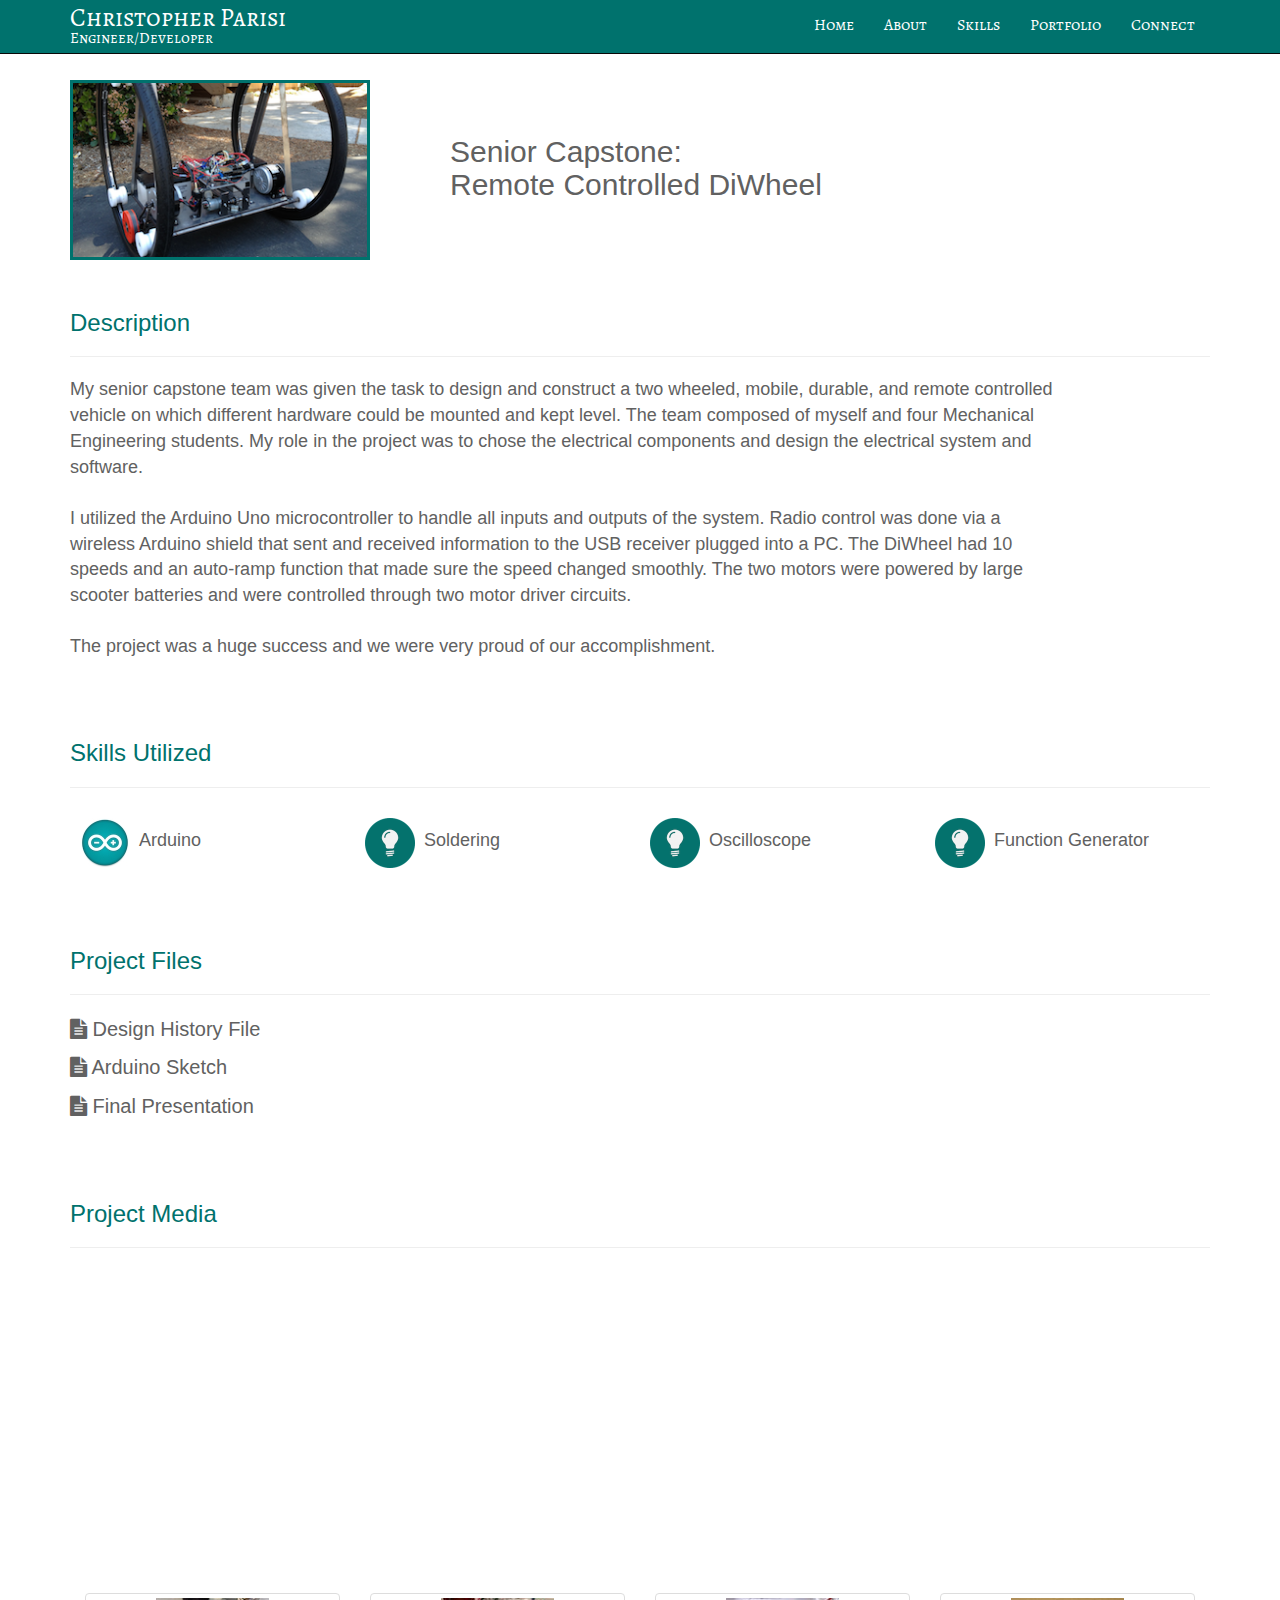
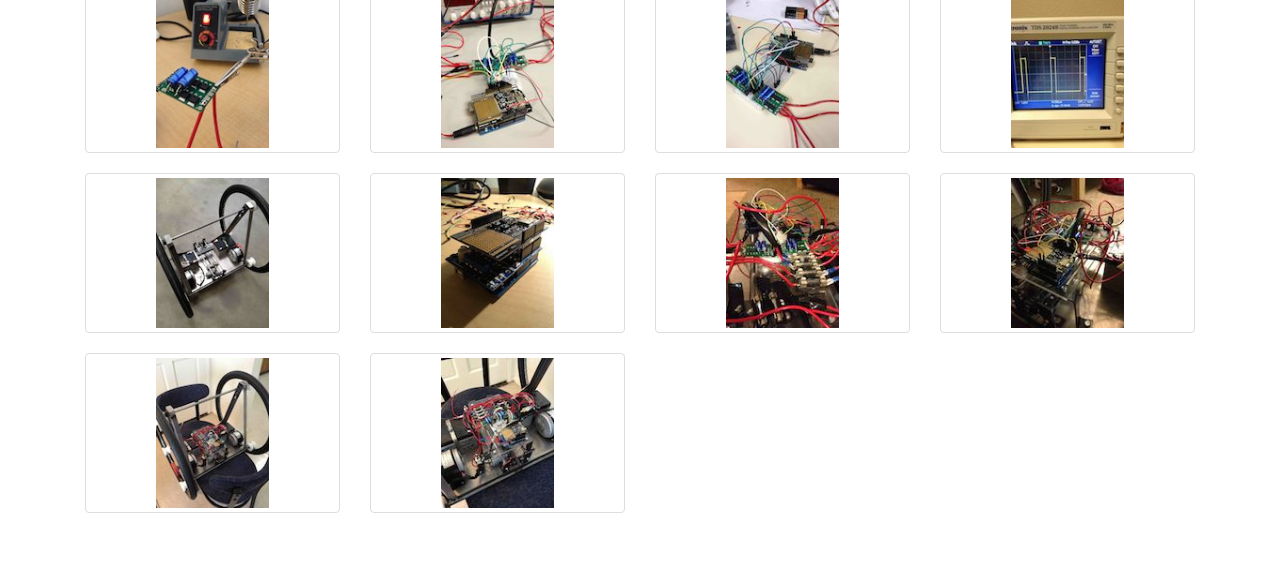
<file: diwheel.html>
<!DOCTYPE html>
<html lang="en">
  <head>
    <meta charset="utf-8">
    <meta http-equiv="X-UA-Compatible" content="IE=edge">
    <meta name="viewport" content="width=device-width, initial-scale=1">
    <!-- The above 3 meta tags *must* come first in the head; any other head content must come *after* these tags -->
    <meta name="description" content="Web Portfolio">
    <meta name="author" content="Christopher Parisi">
    <link rel="icon" href="favicon.ico.png">

    <title>Parisi | DiWheel</title>

    <!-- Bootstrap core CSS -->
    <link href="css/bootstrap.min.css" rel="stylesheet">

    <!-- Fontawesome CSS -->
    <link href="css/font-awesome.min.css" rel="stylesheet">

    <!-- Custom styles for this template -->
    <link href="css/main.css" rel="stylesheet">

    <!-- HTML5 shim and Respond.js for IE8 support of HTML5 elements and media queries -->
    <!--[if lt IE 9]>
      <script src="https://oss.maxcdn.com/html5shiv/3.7.2/html5shiv.min.js"></script>
      <script src="https://oss.maxcdn.com/respond/1.4.2/respond.min.js"></script>
    <![endif]-->

    <!--[if lt IE 8]>
    <script type="text/javascript">
        window.location = "http://christopherparisi.com/ie-error.html";
    </script>
    <![endif]-->

    <link href='http://fonts.googleapis.com/css?family=Alegreya+SC' rel='stylesheet' type='text/css'>
  </head>

  <body>

    <a name="topAnchor" id="topAnchor"></a>
    <nav class="navbar navbar-inverse navbar-fixed-top" style="height: 54px">
      <div class="container">
        <div class="navbar-header">
          <button type="button" class="navbar-toggle collapsed" data-toggle="collapse" data-target="#navbar" aria-expanded="false" aria-controls="navbar">
            <span class="sr-only">Toggle navigation</span>
            <span class="icon-bar"></span>
            <span class="icon-bar"></span>
            <span class="icon-bar"></span>
          </button>
          <a class="navbar-brand" href="index.html" style="color: #fff;">Christopher Parisi<br><p id="subTitle">Engineer/Developer</p></a>
          
        </div>
        <div id="navbar" class="collapse navbar-collapse">
          <ul class="nav navbar-nav">
            <li><a href="index.html#topAnchor">Home</a></li>
            <li><a href="index.html#aboutAnchor">About</a></li>
            <li><a href="index.html#skillsAnchor">Skills</a></li>
            <li><a href="index.html#portfolioAnchor">Portfolio</a></li>
            <li><a href="index.html#connectAnchor">Connect</a></li>
          </ul>
        </div><!--/.nav-collapse -->
      </div>
    </nav>

    <div class="container">

      <div class="project-top row">
        <!--<div class="col-sm-6 col-md-3 col-lg-2">
          <img src="images/projectimages/budgetericon.png" class="project-image" alt="budgeter icon" width="160px" style="vertical-align: middle"/>
        </div>
        <div class="col-sm-6 col-md-9 col-lg-10">
          <h2 class="project-title">Simple Budgeter</h2>
        </div>-->
        <div class="col-sm-12 col-md-4" style="padding-left: 0px">
          <img src="images/projectimages/diwheelicon.png" class="project-image" width="300px" height="180px">
        </div>
        <div class="col-sm-12 col-md-8" style="padding-left: 0px">
          <h2 class="project-title diwheel-title"> Senior Capstone: <br>Remote Controlled DiWheel</h2>
        </div>

        <!--<i class="fa fa-github" style="color: #00726d; font-size: 40px"></i>github.com/cwparisi/simpleBudgeter-->
      </div>

      <div class="project-section row">
        <h3 class="project-section-title">Description</h3>
        <hr>
        <p class="project-description">
          My senior capstone team was given the task to design and construct a two wheeled, mobile, durable, and remote controlled vehicle on which different hardware could be mounted and kept level. The team composed of myself and four Mechanical Engineering students. My role in the project was to chose the electrical components and design the electrical system and software. 

          <br><br>I utilized the Arduino Uno microcontroller to handle all inputs and outputs of the system. Radio control was done via a wireless Arduino shield that sent and received information to the USB receiver plugged into a PC. The DiWheel had 10 speeds and an auto-ramp function that made sure the speed changed smoothly. The two motors were powered by large scooter batteries and were controlled through two motor driver circuits.

          <br><br>The project was a huge success and we were very proud of our accomplishment.
        </p>
      </div>

      <div class="project-section row">
        <h3 class="project-section-title">Skills Utilized</h3>
        <hr>
        <div class="skillIconItem col-xs-12 col-sm-6 col-md-3">
          <img class="skillIconImage" src="images/icons/arduino.png"/>
          <span class="skillIconTitle">Arduino</span>
        </div>
        <div class="skillIconItem col-xs-12 col-sm-6 col-md-3">
          <img class="skillIconImage" src="images/icons/electricalskill.png"/>
          <span class="skillIconTitle">Soldering</span>
        </div>
        <div class="skillIconItem col-xs-12 col-sm-6 col-md-3">
          <img class="skillIconImage" src="images/icons/electricalskill.png"/>
          <span class="skillIconTitle">Oscilloscope</span>
        </div>
        <div class="skillIconItem col-xs-12 col-sm-6 col-md-3">
          <img class="skillIconImage" src="images/icons/electricalskill.png"/>
          <span class="skillIconTitle">Function Generator</span>
        </div>
      </div>

      <div class="project-section row">
        <h3 class="project-section-title">Project Files</h3>
        <hr>
        <a href="files/diwheel-design-history.pdf" target="_blank"><div class="project-file"><i class="fa fa-file-text"></i> Design History File</div><a/>
        <a href="files/diwheel-sketch.ino" target="_blank"><div class="project-file"><i class="fa fa-file-text"></i> Arduino Sketch</div></a>
        <a href="files/diwheel-presentation.pdf" target="_blank"><div class="project-file"><i class="fa fa-file-text"></i> Final Presentation</div></a>
 
      </div>

      <div class="project-section row">
        <h3 class="project-section-title">Project Media</h3>
        <hr>

        <div class="row">
          <div class="projectVideo" style="text-align: center; margin-bottom: 20px">
              <iframe class="youtubeVideo" src="http://www.youtube.com/embed/oL6igDAwv50" frameborder="0" allowfullscreen></iframe>  
          </div>
          <div class="col-xs-12 col-sm-6 col-md-3">
            <a href="images/projectimages/diwheel1.jpg" target="_blank" class="thumbnail">
              <img class="project-thumbnail-img" src="images/projectimages/diwheel1-s.jpg" alt="...">
            </a>
          </div>
          <div class="col-xs-12 col-sm-6 col-md-3">
            <a href="images/projectimages/diwheel2.jpg" target="_blank" class="thumbnail">
              <img class="project-thumbnail-img" src="images/projectimages/diwheel2-s.jpg" alt="...">
            </a>
          </div>
          <div class="col-xs-12 col-sm-6 col-md-3">
            <a href="images/projectimages/diwheel3.jpg" target="_blank" class="thumbnail">
              <img class="project-thumbnail-img" src="images/projectimages/diwheel3-s.jpg" alt="...">
            </a>
          </div>
          <div class="col-xs-12 col-sm-6 col-md-3">
            <a href="images/projectimages/diwheel4.jpg" target="_blank" class="thumbnail">
              <img class="project-thumbnail-img" src="images/projectimages/diwheel4-s.jpg" alt="...">
            </a>
          </div>
          <div class="col-xs-12 col-sm-6 col-md-3">
            <a href="images/projectimages/diwheel5.jpg" target="_blank" class="thumbnail">
              <img class="project-thumbnail-img" src="images/projectimages/diwheel5-s.jpg" alt="...">
            </a>
          </div>
          <div class="col-xs-12 col-sm-6 col-md-3">
            <a href="images/projectimages/diwheel6.jpg" target="_blank" class="thumbnail">
              <img class="project-thumbnail-img" src="images/projectimages/diwheel6-s.jpg" alt="...">
            </a>
          </div>
          <div class="col-xs-12 col-sm-6 col-md-3">
            <a href="images/projectimages/diwheel7.jpg" target="_blank" class="thumbnail">
              <img class="project-thumbnail-img" src="images/projectimages/diwheel7-s.jpg" alt="...">
            </a>
          </div>
          <div class="col-xs-12 col-sm-6 col-md-3">
            <a href="images/projectimages/diwheel8.jpg" target="_blank" class="thumbnail">
              <img class="project-thumbnail-img" src="images/projectimages/diwheel8-s.jpg" alt="...">
            </a>
          </div>
          <div class="col-xs-12 col-sm-6 col-md-3">
            <a href="images/projectimages/diwheel9.jpg" target="_blank" class="thumbnail">
              <img class="project-thumbnail-img" src="images/projectimages/diwheel9-s.jpg" alt="...">
            </a>
          </div>
          <div class="col-xs-12 col-sm-6 col-md-3">
            <a href="images/projectimages/diwheel10.jpg" target="_blank" class="thumbnail">
              <img class="project-thumbnail-img" src="images/projectimages/diwheel10-s.jpg" alt="...">
            </a>
          </div>
          
        </div>  
      </div>

    </div>

    <!-- Bootstrap core JavaScript
    ================================================== -->
    <!-- Placed at the end of the document so the pages load faster -->
    <script src="https://ajax.googleapis.com/ajax/libs/jquery/1.11.2/jquery.min.js"></script>
    <script src="js/bootstrap.min.js"></script>
    <script>
      $('a').click(function(){
      $('html, body').animate({
          scrollTop: $( $(this).attr('href') ).offset().top
        }, 500);
        return false;
      });
    </script>
    <!-- IE10 viewport hack for Surface/desktop Windows 8 bug -->
    <script src="js/ie10-viewport-bug-workaround.js"></script>
  </body>
</html>
</file>
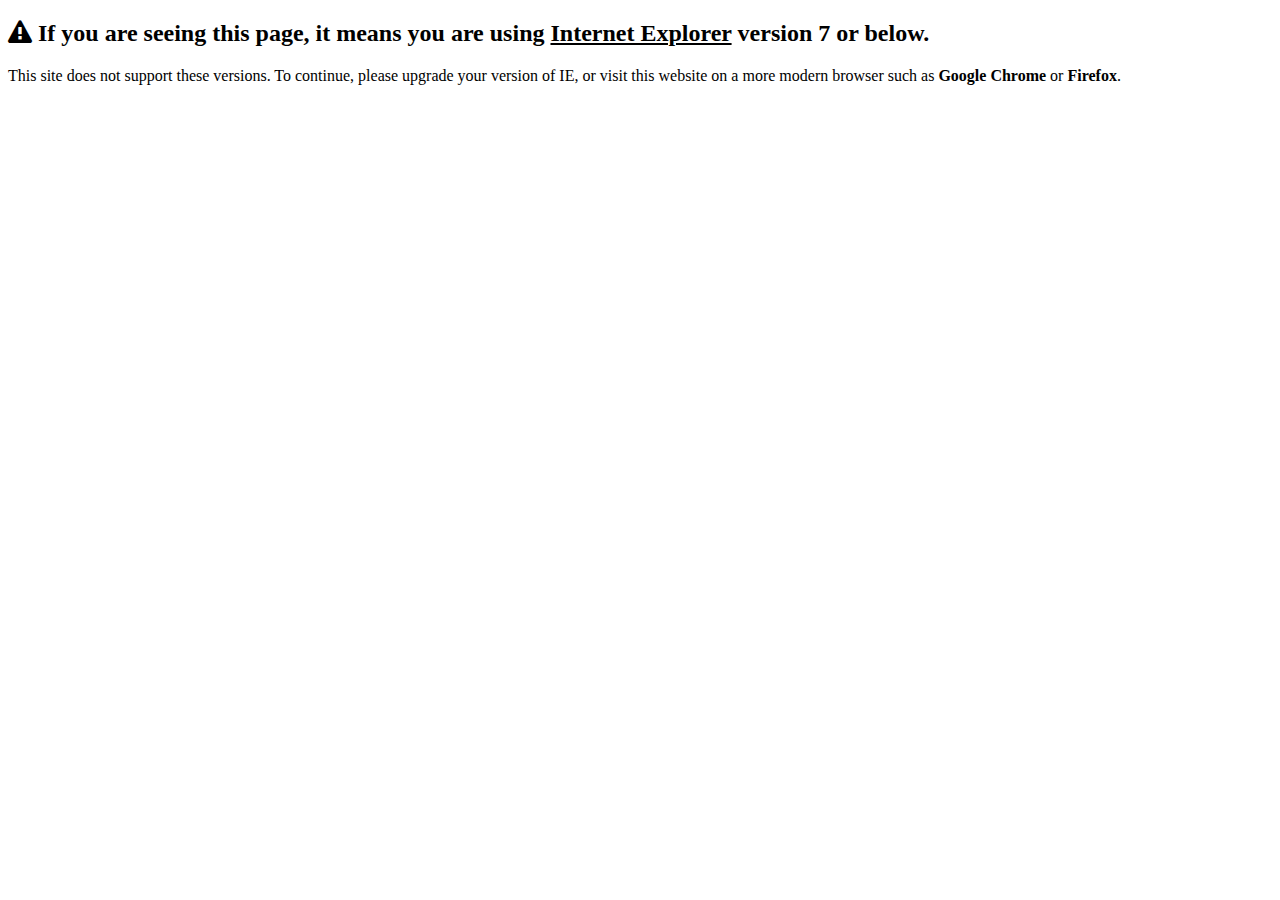
<file: ie-error.html>
<!DOCTYPE html>
<html lang="en">
  <head>
    <meta charset="utf-8">
    <meta http-equiv="X-UA-Compatible" content="IE=edge">
    <meta name="viewport" content="width=device-width, initial-scale=1">
    <!-- The above 3 meta tags *must* come first in the head; any other head content must come *after* these tags -->
    <meta name="description" content="Web Portfolio">
    <meta name="author" content="Christopher Parisi">
    <link rel="icon" href="favicon.ico.png">

    <!-- Fontawesome CSS -->
    <link href="css/font-awesome.min.css" rel="stylesheet">

    <title>Parisi | IE Error</title>

  </head>

  <body>
    <h2><i class="fa fa-exclamation-triangle"></i> If you are seeing this page, it means you are using <u>Internet Explorer</u> version 7 or below.</h2>
    <p>This site does not support these versions. To continue, please upgrade your version of IE, or visit this website on a more modern browser such as <b>Google Chrome</b> or <b>Firefox</b>.</p>

  </body>
</html>
</file>
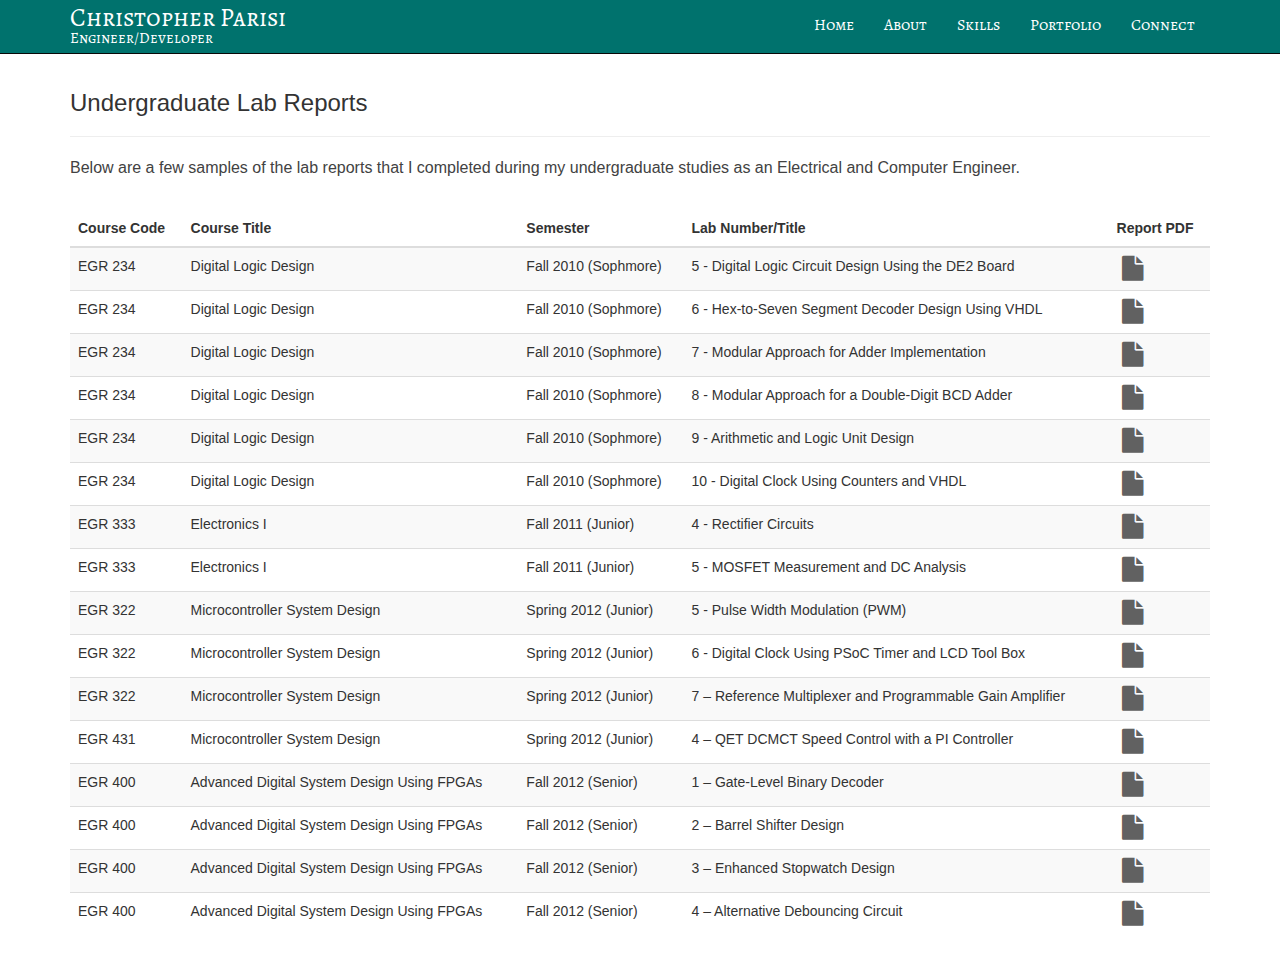
<file: labreports.html>
<!DOCTYPE html>
<html lang="en">
  <head>
    <meta charset="utf-8">
    <meta http-equiv="X-UA-Compatible" content="IE=edge">
    <meta name="viewport" content="width=device-width, initial-scale=1">
    <!-- The above 3 meta tags *must* come first in the head; any other head content must come *after* these tags -->
    <meta name="description" content="Web Portfolio">
    <meta name="author" content="Christopher Parisi">
    <link rel="icon" href="favicon.ico.png">

    <title>Parisi | Lab Reports</title>

    <!-- Bootstrap core CSS -->
    <link href="css/bootstrap.min.css" rel="stylesheet">

    <!-- Fontawesome CSS -->
    <link href="css/font-awesome.min.css" rel="stylesheet">

    <!-- Custom styles for this template -->
    <link href="css/main.css" rel="stylesheet">

    <!-- HTML5 shim and Respond.js for IE8 support of HTML5 elements and media queries -->
    <!--[if lt IE 9]>
      <script src="https://oss.maxcdn.com/html5shiv/3.7.2/html5shiv.min.js"></script>
      <script src="https://oss.maxcdn.com/respond/1.4.2/respond.min.js"></script>
    <![endif]-->

    <!--[if lt IE 8]>
    <script type="text/javascript">
        window.location = "http://christopherparisi.com/ie-error.html";
    </script>
    <![endif]-->

    <link href='http://fonts.googleapis.com/css?family=Alegreya+SC' rel='stylesheet' type='text/css'>
  </head>

  <body>

    <a name="topAnchor" id="topAnchor"></a>
    <nav class="navbar navbar-inverse navbar-fixed-top" style="height: 54px">
      <div class="container">
        <div class="navbar-header">
          <button type="button" class="navbar-toggle collapsed" data-toggle="collapse" data-target="#navbar" aria-expanded="false" aria-controls="navbar">
            <span class="sr-only">Toggle navigation</span>
            <span class="icon-bar"></span>
            <span class="icon-bar"></span>
            <span class="icon-bar"></span>
          </button>
          <a class="navbar-brand" href="index.html" style="color: #fff;">Christopher Parisi<br><p id="subTitle">Engineer/Developer</p></a>
          
        </div>
        <div id="navbar" class="collapse navbar-collapse">
          <ul class="nav navbar-nav">
            <li><a href="index.html#topAnchor">Home</a></li>
            <li><a href="index.html#aboutAnchor">About</a></li>
            <li><a href="index.html#skillsAnchor">Skills</a></li>
            <li><a href="index.html#portfolioAnchor">Portfolio</a></li>
            <li><a href="index.html#connectAnchor">Connect</a></li>
          </ul>
        </div><!--/.nav-collapse -->
      </div>
    </nav>

    <div class="container">
      <br>
      <h3>Undergraduate Lab Reports</h3>
      <hr>
      <p style="color: #424242; font-size: 16px;">Below are a few samples of the lab reports that I completed during my undergraduate studies as an Electrical and Computer Engineer. </p>
      <br>
      <div class="table-responsive">
        <table class="table table-striped reports-table">
          <thead>
            <tr>
              <th>Course Code</th>
              <th>Course Title</th>
              <th>Semester</th>
              <th>Lab Number/Title</th>
              <th>Report PDF</th>
            </tr>
          </thead>
          <tbody>
            <tr>
              <td>EGR 234</td>
              <td>Digital Logic Design</td>
              <td>Fall 2010 (Sophmore)</td>
              <td>5 - Digital Logic Circuit Design Using the DE2 Board</td>
              <td><a href="files/reports/234-Lab-5.pdf" target="_blank" style="color: #616161"><i class="fa fa-fw fa-file report-icon"></i></td>
            </tr>
            <tr>
              <td>EGR 234</td>
              <td>Digital Logic Design</td>
              <td>Fall 2010 (Sophmore)</td>
              <td>6 - Hex-to-Seven Segment Decoder Design Using VHDL</td>
              <td><a href="files/reports/234-Lab-6.pdf" target="_blank" style="color: #616161"><i class="fa fa-fw fa-file report-icon"></i></td>
            </tr>
            <tr>
              <td>EGR 234</td>
              <td>Digital Logic Design</td>
              <td>Fall 2010 (Sophmore)</td>
              <td>7 - Modular Approach for Adder Implementation</td>
              <td><a href="files/reports/234-Lab-7.pdf" target="_blank" style="color: #616161"><i class="fa fa-fw fa-file report-icon"></i></td>
            </tr>
            <tr>
              <td>EGR 234</td>
              <td>Digital Logic Design</td>
              <td>Fall 2010 (Sophmore)</td>
              <td>8 - Modular Approach for a Double-Digit BCD Adder</td>
              <td><a href="files/reports/234-Lab-8.pdf" target="_blank" style="color: #616161"><i class="fa fa-fw fa-file report-icon"></i></td>
            </tr>
            <tr>
              <td>EGR 234</td>
              <td>Digital Logic Design</td>
              <td>Fall 2010 (Sophmore)</td>
              <td>9 - Arithmetic and Logic Unit Design</td>
              <td><a href="files/reports/234-Lab-9.pdf" target="_blank" style="color: #616161"><i class="fa fa-fw fa-file report-icon"></i></td>
            </tr>
            <tr>
              <td>EGR 234</td>
              <td>Digital Logic Design</td>
              <td>Fall 2010 (Sophmore)</td>
              <td>10 - Digital Clock Using Counters and VHDL</td>
              <td><a href="files/reports/234-Lab-10.pdf" target="_blank" style="color: #616161"><i class="fa fa-fw fa-file report-icon"></i></td>
            </tr>
            <tr>
              <td>EGR 333</td>
              <td>Electronics I</td>
              <td>Fall 2011 (Junior)</td>
              <td>4 - Rectifier Circuits</td>
              <td><a href="files/reports/333-Lab-4.pdf" target="_blank" style="color: #616161"><i class="fa fa-fw fa-file report-icon"></i></td>
            </tr>
            <tr>
              <td>EGR 333</td>
              <td>Electronics I</td>
              <td>Fall 2011 (Junior)</td>
              <td>5 - MOSFET Measurement and DC Analysis</td>
              <td><a href="files/reports/333-Lab-5.pdf" target="_blank" style="color: #616161"><i class="fa fa-fw fa-file report-icon"></i></td>
            </tr>
            <tr>
              <td>EGR 322</td>
              <td>Microcontroller System Design</td>
              <td>Spring 2012 (Junior)</td>
              <td>5 - Pulse Width Modulation (PWM)</td>
              <td><a href="files/reports/322-Lab-5.pdf" target="_blank" style="color: #616161"><i class="fa fa-fw fa-file report-icon"></i></td>
            </tr>
            <tr>
              <td>EGR 322</td>
              <td>Microcontroller System Design</td>
              <td>Spring 2012 (Junior)</td>
              <td>6 - Digital Clock Using PSoC Timer and LCD Tool Box</td>
              <td><a href="files/reports/322-Lab-6.pdf" target="_blank" style="color: #616161"><i class="fa fa-fw fa-file report-icon"></i></td>
            </tr>
            <tr>
              <td>EGR 322</td>
              <td>Microcontroller System Design</td>
              <td>Spring 2012 (Junior)</td>
              <td>7 – Reference Multiplexer and Programmable Gain Amplifier</td>
              <td><a href="files/reports/322-Lab-7.pdf" target="_blank" style="color: #616161"><i class="fa fa-fw fa-file report-icon"></i></td>
            </tr>
            <tr>
              <td>EGR 431</td>
              <td>Microcontroller System Design</td>
              <td>Spring 2012 (Junior)</td>
              <td>4 – QET DCMCT Speed Control with a PI Controller</td>
              <td><a href="files/reports/431-Lab-4.pdf" target="_blank" style="color: #616161"><i class="fa fa-fw fa-file report-icon"></i></td>
            </tr>
            <tr>
              <td>EGR 400</td>
              <td>Advanced Digital System Design Using FPGAs</td>
              <td>Fall 2012 (Senior)</td>
              <td>1 – Gate-Level Binary Decoder</td>
              <td><a href="files/reports/400-Lab-1.pdf" target="_blank" style="color: #616161"><i class="fa fa-fw fa-file report-icon"></i></td>
            </tr>
            <tr>
              <td>EGR 400</td>
              <td>Advanced Digital System Design Using FPGAs</td>
              <td>Fall 2012 (Senior)</td>
              <td>2 – Barrel Shifter Design</td>
              <td><a href="files/reports/400-Lab-2.pdf" target="_blank" style="color: #616161"><i class="fa fa-fw fa-file report-icon"></i></td>
            </tr>
            <tr>
              <td>EGR 400</td>
              <td>Advanced Digital System Design Using FPGAs</td>
              <td>Fall 2012 (Senior)</td>
              <td>3 – Enhanced Stopwatch Design</td>
              <td><a href="files/reports/400-Lab-3.pdf" target="_blank" style="color: #616161"><i class="fa fa-fw fa-file report-icon"></i></td>
            </tr>
            <tr>
              <td>EGR 400</td>
              <td>Advanced Digital System Design Using FPGAs</td>
              <td>Fall 2012 (Senior)</td>
              <td>4 – Alternative Debouncing Circuit</td>
              <td><a href="files/reports/400-Lab-4.pdf" target="_blank" style="color: #616161"><i class="fa fa-fw fa-file report-icon"></i></td>
            </tr>    
            
          </tbody>
        </table>
      </div>
    </div>

    <script>
    jQuery(document).ready(function($) {
        $(".clickable-row").click(function() {
            window.document.location = $(this).data("href");
        });
    });
    </script>

  </body>
</html>
</file>
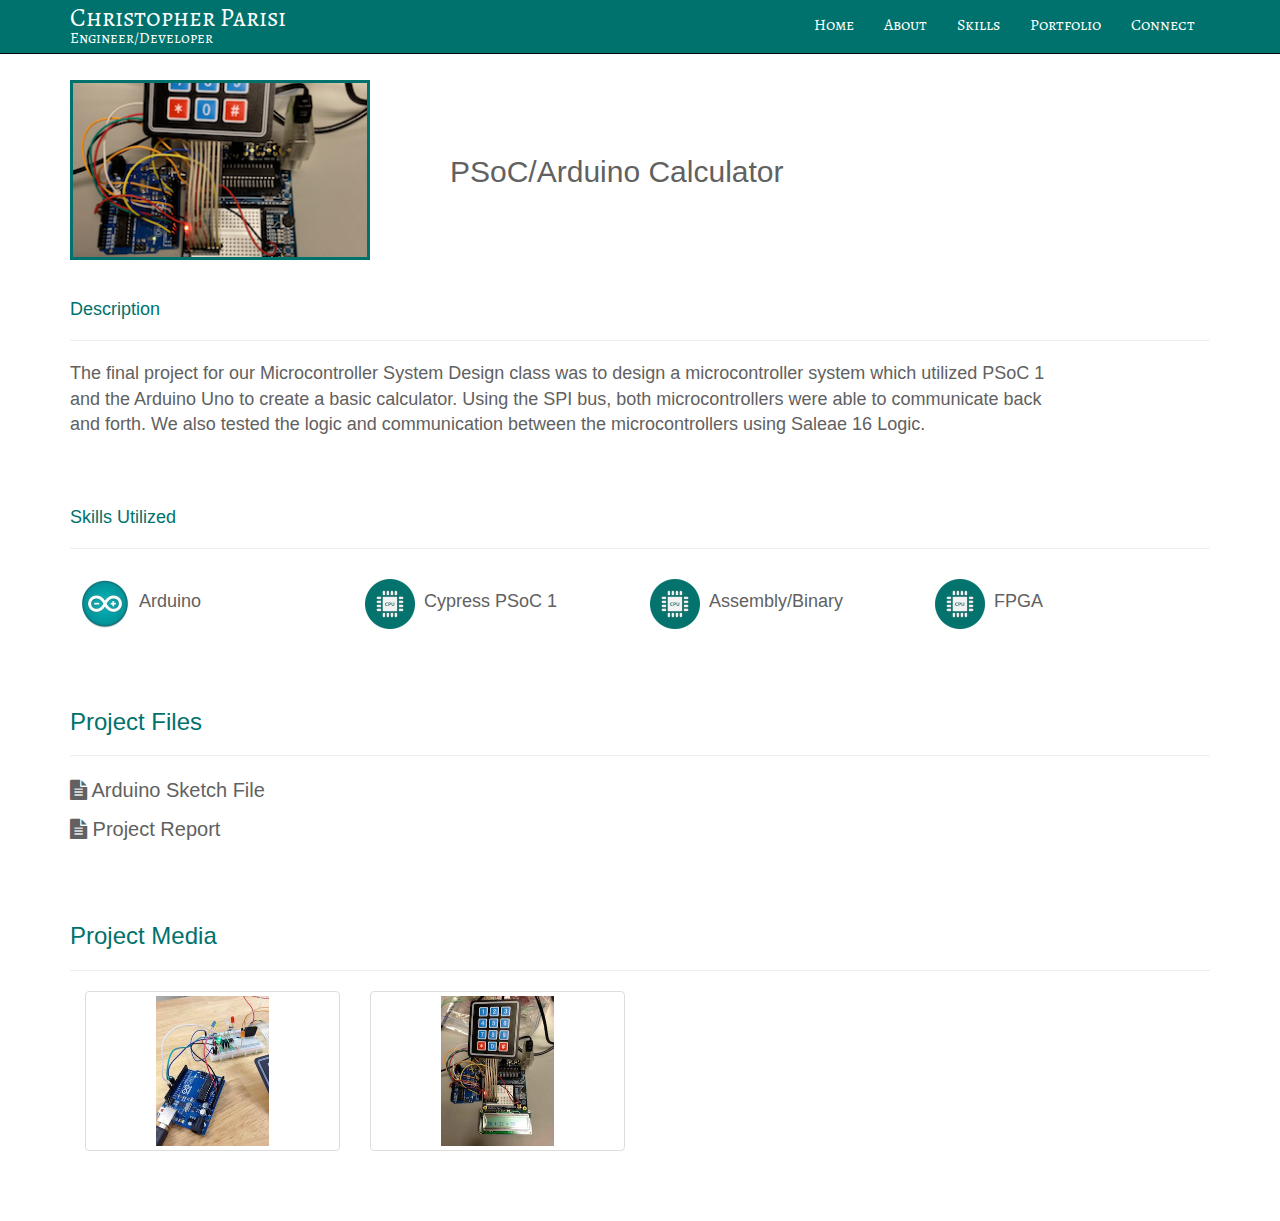
<file: psoccalulator.html>
<!DOCTYPE html>
<html lang="en">
  <head>
    <meta charset="utf-8">
    <meta http-equiv="X-UA-Compatible" content="IE=edge">
    <meta name="viewport" content="width=device-width, initial-scale=1">
    <!-- The above 3 meta tags *must* come first in the head; any other head content must come *after* these tags -->
    <meta name="description" content="Web Portfolio">
    <meta name="author" content="Christopher Parisi">
    <link rel="icon" href="favicon.ico.png">

    <title>Parisi | PSoC Calculator Rover</title>

    <!-- Bootstrap core CSS -->
    <link href="css/bootstrap.min.css" rel="stylesheet">

    <!-- Fontawesome CSS -->
    <link href="css/font-awesome.min.css" rel="stylesheet">

    <!-- Custom styles for this template -->
    <link href="css/main.css" rel="stylesheet">

    <!-- HTML5 shim and Respond.js for IE8 support of HTML5 elements and media queries -->
    <!--[if lt IE 9]>
      <script src="https://oss.maxcdn.com/html5shiv/3.7.2/html5shiv.min.js"></script>
      <script src="https://oss.maxcdn.com/respond/1.4.2/respond.min.js"></script>
    <![endif]-->

    <!--[if lt IE 8]>
    <script type="text/javascript">
        window.location = "http://christopherparisi.com/ie-error.html";
    </script>
    <![endif]-->

    <link href='http://fonts.googleapis.com/css?family=Alegreya+SC' rel='stylesheet' type='text/css'>
  </head>

  <body>

    <a name="topAnchor" id="topAnchor"></a>
    <nav class="navbar navbar-inverse navbar-fixed-top" style="height: 54px">
      <div class="container">
        <div class="navbar-header">
          <button type="button" class="navbar-toggle collapsed" data-toggle="collapse" data-target="#navbar" aria-expanded="false" aria-controls="navbar">
            <span class="sr-only">Toggle navigation</span>
            <span class="icon-bar"></span>
            <span class="icon-bar"></span>
            <span class="icon-bar"></span>
          </button>
          <a class="navbar-brand" href="index.html" style="color: #fff;">Christopher Parisi<br><p id="subTitle">Engineer/Developer</p></a>
          
        </div>
        <div id="navbar" class="collapse navbar-collapse">
          <ul class="nav navbar-nav">
            <li><a href="index.html#topAnchor">Home</a></li>
            <li><a href="index.html#aboutAnchor">About</a></li>
            <li><a href="index.html#skillsAnchor">Skills</a></li>
            <li><a href="index.html#portfolioAnchor">Portfolio</a></li>
            <li><a href="index.html#connectAnchor">Connect</a></li>
          </ul>
        </div><!--/.nav-collapse -->
      </div>
    </nav>

    <div class="container">

      <div class="project-top row">
        <!--<div class="col-sm-6 col-md-3 col-lg-2">
          <img src="images/projectimages/budgetericon.png" class="project-image" alt="budgeter icon" width="160px" style="vertical-align: middle"/>
        </div>
        <div class="col-sm-6 col-md-9 col-lg-10">
          <h2 class="project-title">Simple Budgeter</h2>
        </div>-->
        <div class="col-sm-12 col-md-4" style="padding-left: 0px">
          <img src="images/projectimages/psoccalcicon.png" class="project-image" width="300px" height="180px">
        </div>
        <div class="col-sm-12 col-md-8" style="padding-left: 0px">
          <h2 class="project-title"> PSoC/Arduino Calculator</h2>
        </div>

        <!--<h2 class="project-title"><img src="images/projectimages/psoccalcicon.png" class="project-image" width="300px" height="180px"> PSoC/Arduino Calculator</h2>-->

        <!--<i class="fa fa-github" style="color: #00726d; font-size: 40px"></i>github.com/cwparisi/simpleBudgeter-->
      </div>

      <div class="project-section row">
        <h4 class="project-section-title">Description</h4>
        <hr>
        <p class="project-description">
          The final project for our Microcontroller System Design class was to design a microcontroller system which utilized PSoC 1 and the Arduino Uno to create a basic calculator. Using the SPI bus, both microcontrollers were able to communicate back and forth. We also tested the logic and communication between the microcontrollers using Saleae 16 Logic.
        </p>
      </div>

      <div class="project-section row">
        <h4 class="project-section-title">Skills Utilized</h4>
        <hr>
        <div class="skillIconItem col-xs-12 col-sm-6 col-md-3">
          <img class="skillIconImage" src="images/icons/arduino.png"/>
          <span class="skillIconTitle">Arduino</span>
        </div>
        <div class="skillIconItem col-xs-12 col-sm-6 col-md-3">
          <img class="skillIconImage" src="images/icons/computerskill.png"/>
          <span class="skillIconTitle">Cypress PSoC 1</span>
        </div>
        <div class="skillIconItem col-xs-12 col-sm-6 col-md-3">
          <img class="skillIconImage" src="images/icons/computerskill.png"/>
          <span class="skillIconTitle">Assembly/Binary</span>
        </div>
        <div class="skillIconItem col-xs-12 col-sm-6 col-md-3">
          <img class="skillIconImage" src="images/icons/computerskill.png"/>
          <span class="skillIconTitle">FPGA</span>
        </div>
      </div>

      <div class="project-section row">
        <h3 class="project-section-title">Project Files</h3>
        <hr>
        <a href="files/psoc-calc-sketch.ino" target="_blank"><div class="project-file"><i class="fa fa-file-text"></i> Arduino Sketch File</div></a>
        <a href="files/psoc-calc-report.pdf" target="_blank"><div class="project-file"><i class="fa fa-file-text"></i> Project Report</div></a>
      </div>

      <div class="project-section row">
        <h3 class="project-section-title">Project Media</h3>
        <hr>

        <div class="row">
          <div class="col-xs-12 col-sm-6 col-md-3">
            <a href="images/projectimages/psoc-calc1.jpg" target="_blank" class="thumbnail">
              <img class="project-thumbnail-img" src="images/projectimages/psoc-calc1-s.jpg" alt="...">
            </a>
          </div>
          <div class="col-xs-12 col-sm-6 col-md-3">
            <a href="images/projectimages/psoc-calc2.jpg" target="_blank" class="thumbnail">
              <img class="project-thumbnail-img" src="images/projectimages/psoc-calc2-s.jpg" alt="...">
            </a>
          </div>
        </div>  

    </div>

    <!-- Bootstrap core JavaScript
    ================================================== -->
    <!-- Placed at the end of the document so the pages load faster -->
    <script src="https://ajax.googleapis.com/ajax/libs/jquery/1.11.2/jquery.min.js"></script>
    <script src="js/bootstrap.min.js"></script>
    <script>
      $('a').click(function(){
      $('html, body').animate({
          scrollTop: $( $(this).attr('href') ).offset().top
        }, 500);
        return false;
      });
    </script>
    <!-- IE10 viewport hack for Surface/desktop Windows 8 bug -->
    <script src="js/ie10-viewport-bug-workaround.js"></script>
  </body>
</html>
</file>
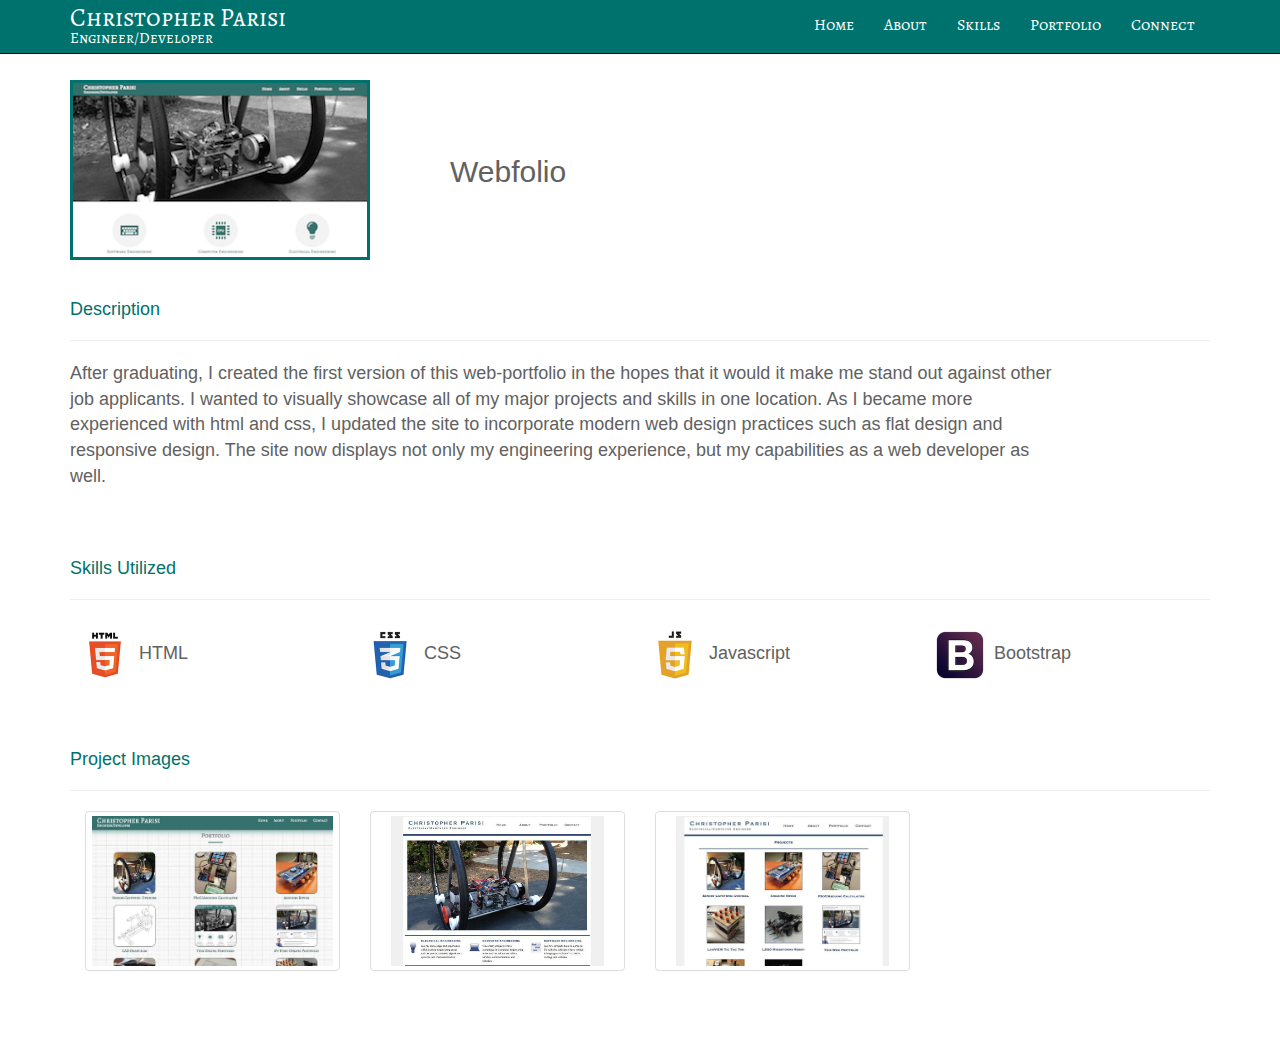
<file: webfolio.html>
<!DOCTYPE html>
<html lang="en">
  <head>
    <meta charset="utf-8">
    <meta http-equiv="X-UA-Compatible" content="IE=edge">
    <meta name="viewport" content="width=device-width, initial-scale=1">
    <!-- The above 3 meta tags *must* come first in the head; any other head content must come *after* these tags -->
    <meta name="description" content="Web Portfolio">
    <meta name="author" content="Christopher Parisi">
    <link rel="icon" href="favicon.ico.png">

    <title>Parisi | Webfolio</title>

    <!-- Bootstrap core CSS -->
    <link href="css/bootstrap.min.css" rel="stylesheet">

    <!-- Fontawesome CSS -->
    <link href="css/font-awesome.min.css" rel="stylesheet">

    <!-- Custom styles for this template -->
    <link href="css/main.css" rel="stylesheet">

    <!-- HTML5 shim and Respond.js for IE8 support of HTML5 elements and media queries -->
    <!--[if lt IE 9]>
      <script src="https://oss.maxcdn.com/html5shiv/3.7.2/html5shiv.min.js"></script>
      <script src="https://oss.maxcdn.com/respond/1.4.2/respond.min.js"></script>
    <![endif]-->

    <!--[if lt IE 8]>
    <script type="text/javascript">
        window.location = "http://christopherparisi.com/ie-error.html";
    </script>
    <![endif]-->

    <link href='http://fonts.googleapis.com/css?family=Alegreya+SC' rel='stylesheet' type='text/css'>
  </head>

  <body>

    <a name="topAnchor" id="topAnchor"></a>
    <nav class="navbar navbar-inverse navbar-fixed-top" style="height: 54px">
      <div class="container">
        <div class="navbar-header">
          <button type="button" class="navbar-toggle collapsed" data-toggle="collapse" data-target="#navbar" aria-expanded="false" aria-controls="navbar">
            <span class="sr-only">Toggle navigation</span>
            <span class="icon-bar"></span>
            <span class="icon-bar"></span>
            <span class="icon-bar"></span>
          </button>
          <a class="navbar-brand" href="index.html" style="color: #fff;">Christopher Parisi<br><p id="subTitle">Engineer/Developer</p></a>
          
        </div>
        <div id="navbar" class="collapse navbar-collapse">
          <ul class="nav navbar-nav">
            <li><a href="index.html#topAnchor">Home</a></li>
            <li><a href="index.html#aboutAnchor">About</a></li>
            <li><a href="index.html#skillsAnchor">Skills</a></li>
            <li><a href="index.html#portfolioAnchor">Portfolio</a></li>
            <li><a href="index.html#connectAnchor">Connect</a></li>
          </ul>
        </div><!--/.nav-collapse -->
      </div>
    </nav>

    <div class="container">

      <div class="project-top row">
        <div class="col-sm-12 col-md-4" style="padding-left: 0px">
          <img src="images/projectimages/webfolioicon.png" class="project-image" width="300px" height="180px">
        </div>
        <div class="col-sm-12 col-md-8" style="padding-left: 0px">
          <h2 class="project-title">Webfolio</h2>
        </div>
        <!--<h2 class="project-title">
          <img src="images/projectimages/webfolioicon.png" class="project-image" width="300px" height="180px"> Webfolio</h2>-->
      </div>

      <div class="project-section row">
        <h4 class="project-section-title">Description</h4>
        <hr>
        <p class="project-description">
          After graduating, I created the first version of this web-portfolio in the hopes that it would it make me stand out against other job applicants. I wanted to visually showcase all of my major projects and skills in one location. As I became more experienced with html and css, I updated the site to incorporate modern web design practices such as flat design and responsive design. The site now displays not only my engineering experience, but my capabilities as a web developer as well.
        </p>
      </div>

      <div class="project-section row">
        <h4 class="project-section-title">Skills Utilized</h4>
        <hr>
        <div class="skillIconItem col-xs-12 col-sm-6 col-md-3">
          <img class="skillIconImage" src="images/icons/html.png"/>
          <span class="skillIconTitle">HTML</span>
        </div>
        <div class="skillIconItem col-xs-12 col-sm-6 col-md-3">
          <img class="skillIconImage" src="images/icons/css.png"/>
          <span class="skillIconTitle">CSS</span>
        </div>
        <div class="skillIconItem col-xs-12 col-sm-6 col-md-3">
          <img class="skillIconImage" src="images/icons/js.png"/>
          <span class="skillIconTitle">Javascript</span>
        </div>
        <div class="skillIconItem col-xs-12 col-sm-6 col-md-3">
          <img class="skillIconImage" src="images/icons/bootstrap.png"/>
          <span class="skillIconTitle">Bootstrap</span>
        </div> 
      </div>

      <div class="project-section row">
        <h4 class="project-section-title">Project Images</h4>
        <hr>

        <div class="row">
          <div class="col-xs-12 col-sm-6 col-md-3">
            <a href="images/projectimages/webfolio1.jpg" target="_blank" class="thumbnail">
              <img class="project-thumbnail-img" src="images/projectimages/webfolio1.jpg">
            </a>
          </div>

          <div class="col-xs-12 col-sm-6 col-md-3">
            <a href="images/projectimages/webfolio2.jpg" target="_blank" class="thumbnail">
              <img class="project-thumbnail-img" src="images/projectimages/webfolio2.jpg">
            </a>
          </div>

          <div class="col-xs-12 col-sm-6 col-md-3">
            <a href="images/projectimages/webfolio3.jpg" target="_blank" class="thumbnail">
              <img class="project-thumbnail-img" src="images/projectimages/webfolio3.jpg">
            </a>
          </div>

        </div>  
      </div>

    </div>

    <!-- Bootstrap core JavaScript
    ================================================== -->
    <!-- Placed at the end of the document so the pages load faster -->
    <script src="https://ajax.googleapis.com/ajax/libs/jquery/1.11.2/jquery.min.js"></script>
    <script src="js/bootstrap.min.js"></script>
    <script>
      $('a').click(function(){
      $('html, body').animate({
          scrollTop: $( $(this).attr('href') ).offset().top
        }, 500);
        return false;
      });
    </script>
    <!-- IE10 viewport hack for Surface/desktop Windows 8 bug -->
    <script src="js/ie10-viewport-bug-workaround.js"></script>
  </body>
</html>
</file>
<file: css/main.css>
body {
  padding-top: 50px;
}

/* disable row margins that are conflicting with the container */
.row {
	margin-left: 0px;
	margin-right: 0px;
}

a:hover {
	text-decoration: none;
}

.navbar {
	background-color: #00726d;
}

.navbar-brand {
	color: #fff;
	font-family: 'Alegreya SC', serif;
	padding-top: 8px;
	font-size: 25px;
}

.navbar-inverse .navbar-nav > li > a {
	color: #fff;
	font-family: 'Alegreya SC', serif;
	font-size: 16px;
}

.navbar-inverse .navbar-nav > li > a:hover {
	color: #E0E0E0;
	border-bottom: 3px solid #E0E0E0;
}

.navbar-nav {
	float: right;
	font-family: 'Alegreya SC', serif;
}

@media (max-width: 768px){
	.navbar-nav {
		text-align: center;
	 	background-color: #616161;
		float: none;
		margin-top: 0px;
	}
}

  

#subTitle {
	font-size: 15px;
}

/*Flip the image to crop from the top on wide resolutions */
.flip {
  -webkit-transform: rotate(180deg);
  -moz-transform:    rotate(180deg);
  -ms-transform:     rotate(180deg);
  -o-transform:      rotate(180deg);
  transform:         rotate(180deg);
  /* needed? not sure */
  zoom: 1;
}

img.flip {
  /* if native or declared width of img.scale
     is less than div.crop-height, this will
     flipped img left */
  float: right;
  /* add clearfix if needed */ 
}



.three-blocks {
	margin-bottom: 30px;
}

.three-blocks {
	text-align: center;
}

.main-section {
	padding-bottom: 60px;
	padding-top: 60px;
}

.section-title {
	font-family: 'Alegreya SC', serif;
	color: #6D6D6D;
	font-size: 30px;
	padding-top: 0px;
	margin-top: 0px;
	text-align: center;
}

.section-title-line {
	width: 70px;
	margin: auto;
	border-bottom: 4px solid #00726d;
	margin-bottom: 30px;
}


/* ********** ICON CSS ************ */
.icon-header {
	font-family: 'Alegreya SC', serif;
	color: #00726d;
	text-align: center;
}

.icon {
    width: 140px;
    height: 140px;
    position: relative;
    text-align: center;
	margin: auto;
}

.icon-hover {
    position: absolute;
    width: inherit;
    height: inherit;
    border-radius: 26px;
    overflow: hidden;

    transform: scale(0);
	-ms-transform: scale(0); 
    -webkit-transform: scale(0);
}

.icon:hover .icon-hover {
	transform: scale(1);
    -ms-transform: scale(1);
    -webkit-transform: scale(1);
    opacity: 1;
}

/* About Section CSS */
.about {
	background-color: #EEEEEE;
}


/* Skill Section CSS */
.skills {
	background-color: #fff
}

.skillIconItem {
	padding: 10px;
}

.skillIconImage {
	width: 50px;
}

.skillIconTitle {
	color: #616161;
	font-size: 18px;
	padding-left: 5px;
}


/* Portfolio Section CSS */
.portfolio {
	background-color: #EEEEEE;
}

.portfolioItemImage {
	display: block;
	margin: auto;
	border: 3px solid #6D6D6D;
}

.portfolioItemImage:hover {
	border: 8px solid #00726d;
	opacity: 0.6;
}

.portfolioIconTitle {
	font-size: 18px;
	text-align: center;
}

.portfolio-link {
	color: #616161;
}

.portfolio-link:hover {
	color: #00726d;
}

/* Contact Section CSS */
.contact {
	background-color: #D9D9D9;
	padding-top: 50px;
	padding-bottom: 100px;
	border-top: 1px solid #787878;
	border-bottom: 50px solid #787878;
}

.contactIcon {
	font-size: 80px;
	color: #6D6D6D;
	padding: 20px;
	vertical-align: middle;
}

.contactIcon:hover {
	color: #00726d;
}

.contact-desc {
	color: #6D6D6D;
	font-size: 25px;
	padding-left: 10px;
	vertical-align: middle;
}

@media(max-width: 320px){
	.portfolioItemImage {
		width: 250px;
		height: 150px;
	}
}

@media(max-width: 992px){
	.contactIcon {
		font-size: 60px;
	}
	.contact-desc {
		font-size: 20px;
	}
}

@media(max-width: 321px) {
	.connect-container {
		padding-left: 0px;
		padding-right: 0px;
	}

	.email-desc {
		font-size: 18px;
	}
}


/* Project Page CSS */
.project-top {
	padding-top: 30px;
	padding-bottom: 30px;
}
.project-title {
	color: #616161;
	margin-top: 75px;
}

.budgeter-title {
	margin-top: 65px;
}

.diwheel-title {
	margin-top: 55px;
}

@media(max-width: 992px){
	.diwheel-title{
		margin-top: 5px;
	}

	.project-title {
		margin-top: 5px;
	}

	.budgeter-title {
		margin-top: 5px;
	}
}

.project-image-app {
	border: 3px solid #00726d;
	border-radius: 40px;
}

.project-image {
	border: 3px solid #00726d;
}

.project-file {
	font-size: 20px;
	color: #616161;
	padding-bottom: 10px;
}

.project-file:hover {
	color: #00726d;
}

.project-section-title {
	color: #00726d;
}

.thumbnail {
	height: 160px;
}

.project-thumbnail-img {
	max-height: 150px;
}

.project-section {
	padding-bottom: 50px;
}

.project-description {
	max-width: 1000px;
	font-size: 18px;
	color: #616161;
}

.youtubeVideo {
	width: 420px;
	height: 300px;
}

@media (max-width: 320px){
	.project-image-app {
		display: block;
		margin: auto;
		border: 3px solid #00726d;
		border-radius: 40px;
	}

	.project-image {
		display: block;
		margin: auto;
		border: 3px solid #00726d;
	}

	.project-title {
		font-size: 25px;
		text-align: center
	}

	.project-description {
		font-size: 15px;
	}

	.youtubeVideo {
		width: 290px;
		height: 200px;
	}
}

.reports-table > tbody > tr:hover {
	background-color: #E0F2F1;
}

.report-icon {
	font-size: 25px;
}

.report-icon:hover {
	color: #00726d;
}
</file>
